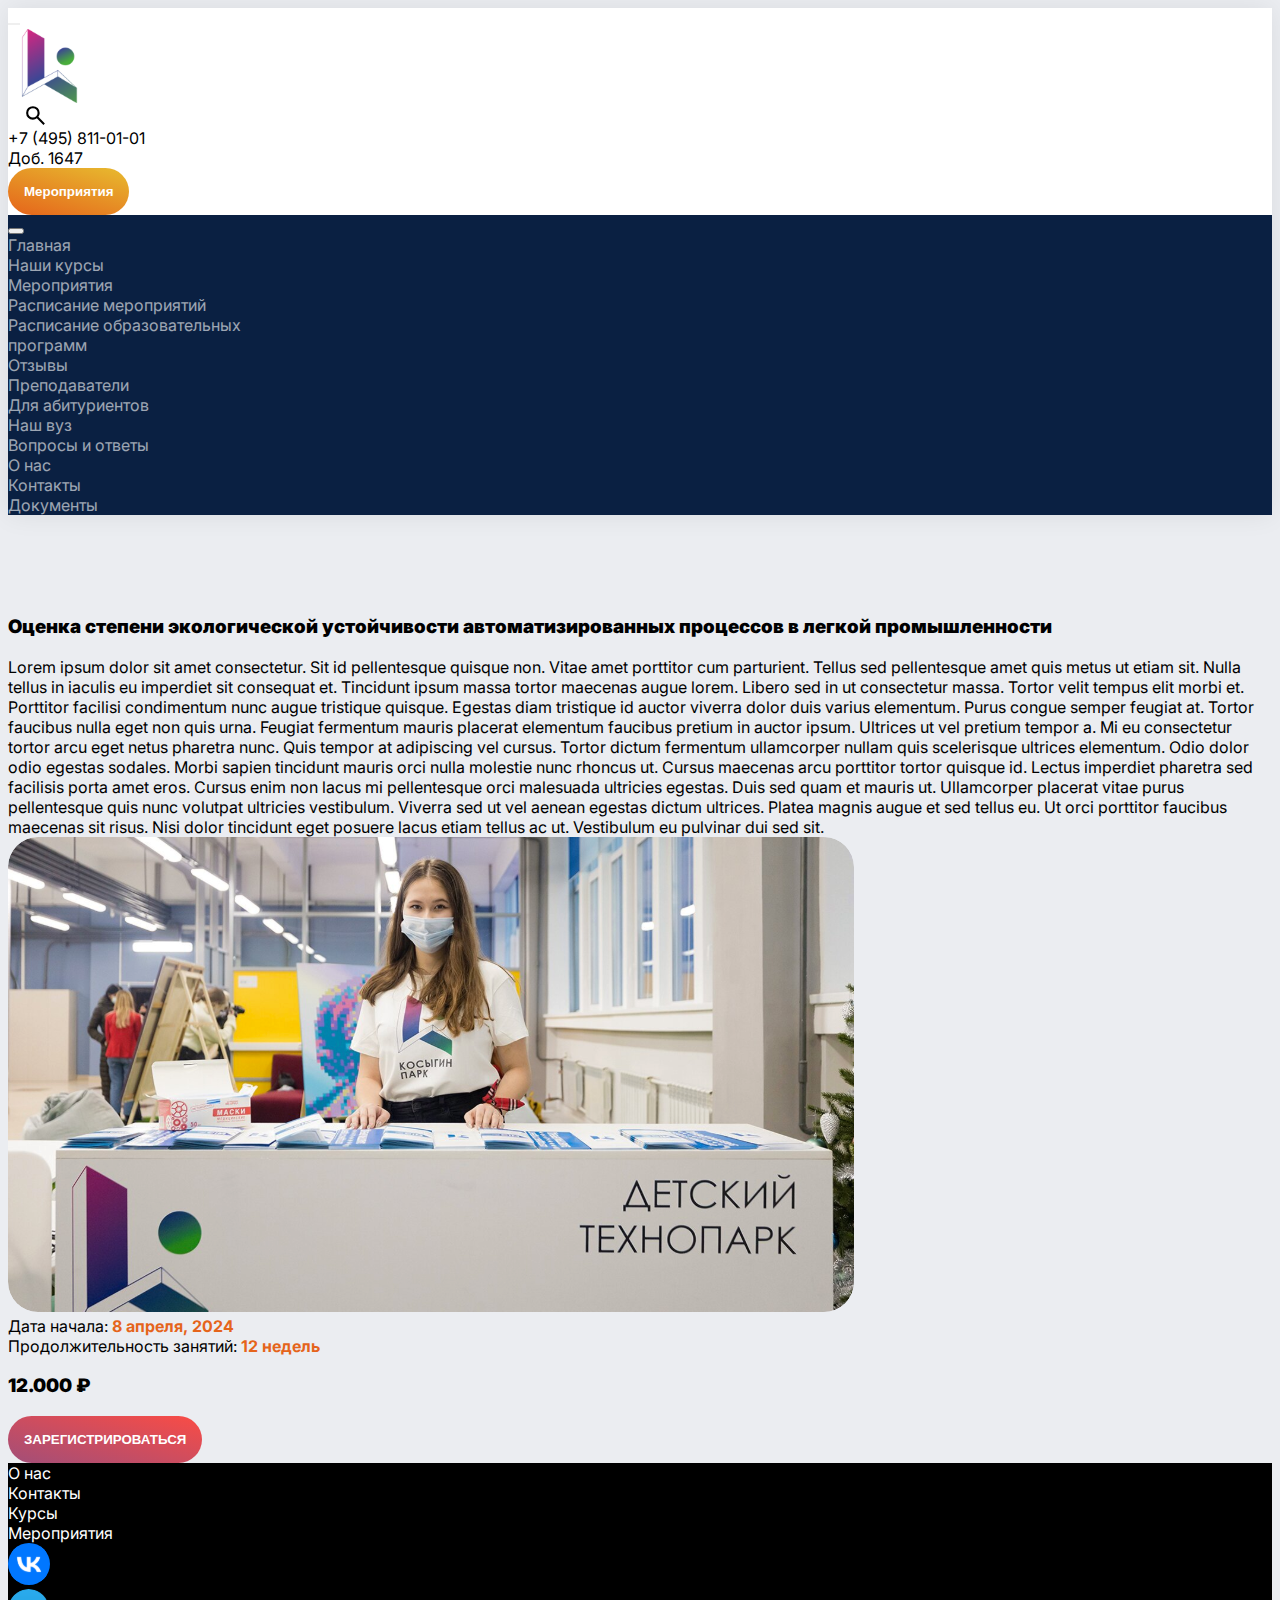
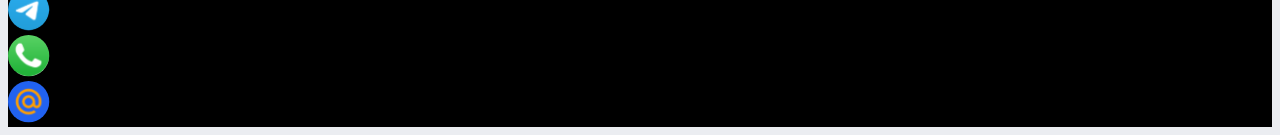
<file: course.html>
<!DOCTYPE html>
<html lang="en">
    <head>
        <meta charset="utf-8">
        <meta name="viewport" content="width=device-width, initial-scale=1">
        <title>Косыгин Парк</title>
        <link rel="preconnect" href="https://fonts.googleapis.com">
        <link rel="preconnect" href="https://fonts.gstatic.com" crossorigin>
        <link href="https://fonts.googleapis.com/css2?family=Inter:wght@100..900&family=Noto+Serif+Display:ital,wght@0,100..900;1,100..900&display=swap" rel="stylesheet">
        <link href="https://cdn.jsdelivr.net/npm/bootstrap@5.2.3/dist/css/bootstrap.min.css" rel="stylesheet" integrity="sha384-rbsA2VBKQhggwzxH7pPCaAqO46MgnOM80zW1RWuH61DGLwZJEdK2Kadq2F9CUG65" crossorigin="anonymous">
        <link rel="stylesheet" href="https://cdnjs.cloudflare.com/ajax/libs/font-awesome/6.5.1/css/all.min.css">
        <link rel="stylesheet" href="assets/css/owl.carousel.min.css">
        <link rel="stylesheet" href="assets/css/owl.theme.default.min.css">
        <link href="https://unpkg.com/aos@2.3.1/dist/aos.css" rel="stylesheet">
        <link rel="stylesheet" href="assets/css/main.css">
        <link rel="shortcut icon" href="assets/img/ico/logo-color.png" />
    </head>
<body class="e-bg">
    <header class="d-flex flex-column">
            <nav class="navbar navbar-back-white px-2 px-sm-5 py-sm-3 fixed-top a-black">
                <div class="container-fluid">
                    <button class="navbar-toggler" type="button" data-bs-toggle="offcanvas"
                        data-bs-target="#offcanvasDarkNavbar" aria-controls="offcanvasDarkNavbar">
                        <span class="navbar-toggler-icon"></span>
                    </button>
                    <a class="navbar-brand me-lg-auto mx-lg-4" href="/"><div class="navbar-logo-colorful"></div></a>
                    <div class="d-none d-lg-flex">
                        <div class="d-flex align-items-center">
                            <div class="container-search">
                                <input checked="" class="checkbox" type="checkbox">
                                <div class="mainbox">
                                    <div class="iconContainer">
                                        <div class="search-icon-dark"></div>
                                    </div>
                                    <input id="search-form" input type="text submit" class="search_input" placeholder="Поиск" onchange="location.href='../search.html'">
                                </div>
                            </div>
                            <a id="navbar-a" href="tel:+74958110101" class="px-5">+7 (495) 811-01-01</a>
                            <p class="pe-5">Доб. 1647</p>
                        </div>
                        <div><button class="btn-prop py-2 px-4" style="font-weight: 700;" onclick="location.href='../events.html'">Мероприятия</button>
                        </div>
                    </div>
        
                    <div class="offcanvas offcanvas-start text-bg-dark " tabindex="-1" id="offcanvasDarkNavbar"
                        aria-labelledby="offcanvasDarkNavbarLabel">
                        <div class="offcanvas-header pt-5" style="height: auto">
                            <button type="button" class="btn-close btn-close-white" data-bs-dismiss="offcanvas"
                                aria-label="Close"></button>
                        </div>
                        <div class="offcanvas-body">
                            <ul class="navbar-nav justify-content-end flex-grow-1 pe-3">
                                <li class="nav-item">
                                    <a class="nav-link active " aria-current="page" href="/">Главная</a>
                                </li>
                                <li class="nav-item">
                                    <a class="nav-link" href="courses.html">Наши курсы</a>
                                </li>
                                <li class="nav-item">
                                    <a class="nav-link" href="events.html">Мероприятия</a>
                                </li>
                                <li class="nav-item">
                                    <a class="nav-link" href="#">Расписание мероприятий</a>
                                </li>
                                <li class="nav-item">
                                    <a class="nav-link" href="#">Расписание образовательных<br>программ</a>
                                </li>
                                <li class="nav-item">
                                    <a class="nav-link" href="#">Отзывы</a>
                                </li>
                                <li class="nav-item">
                                    <a class="nav-link" href="#">Преподаватели</a>
                                </li>
                                <li class="nav-item">
                                    <a class="nav-link" href="#">Для абитуриентов</a>
                                </li>
                                <li class="nav-item">
                                    <a class="nav-link" href="#">Наш вуз</a>
                                </li>
                                <li class="nav-item">
                                    <a class="nav-link" href="#">Вопросы и ответы</a>
                                </li>
                                <li class="nav-item">
                                    <a class="nav-link" href="#">О нас</a>
                                </li>
                                <li class="nav-item">
                                    <a class="nav-link" href="#">Контакты</a>
                                </li>
                                <li class="nav-item">
                                    <a class="nav-link" href="#">Документы</a>
                                </li>
                            </ul>
                        </div>
                    </div>
                </div>
            </nav>
        <!--</div>-->
    </header>

    <section class="py-4 py-lg-5" style="margin-top: 100px">
        <div class="container py-4 py-lg-5">
            <div class="row g-4 g-lg-5 pt-4">
                <div class="col-lg-6 d-flex flex-column">
                    <div>
                        <h3>Оценка степени экологической устойчивости автоматизированных процессов в легкой промышленности</h3>
                        <p class="pt-3">
                            Lorem ipsum dolor sit amet consectetur. Sit id pellentesque quisque non. Vitae amet porttitor cum parturient. Tellus
                            sed pellentesque amet quis metus ut etiam sit. Nulla tellus in iaculis eu imperdiet sit consequat et. Tincidunt
                            ipsum massa tortor maecenas augue lorem. Libero sed in ut consectetur massa. Tortor velit tempus elit morbi et.
                            Porttitor facilisi condimentum nunc augue tristique quisque. Egestas diam tristique id auctor viverra dolor duis
                            varius elementum. Purus congue semper feugiat at.
                            Tortor faucibus nulla eget non quis urna. Feugiat fermentum mauris placerat elementum faucibus pretium in auctor
                            ipsum. Ultrices ut vel pretium tempor a. Mi eu consectetur tortor arcu eget netus pharetra nunc. Quis tempor at
                            adipiscing vel cursus. Tortor dictum fermentum ullamcorper nullam quis scelerisque ultrices elementum. Odio dolor
                            odio egestas sodales. Morbi sapien tincidunt mauris orci nulla molestie nunc rhoncus ut. Cursus maecenas arcu
                            porttitor tortor quisque id. Lectus imperdiet pharetra sed facilisis porta amet eros. Cursus enim non lacus mi
                            pellentesque orci malesuada ultricies egestas. Duis sed quam et mauris ut. Ullamcorper placerat vitae purus
                            pellentesque quis nunc volutpat ultricies vestibulum. Viverra sed ut vel aenean egestas dictum ultrices. Platea
                            magnis augue et sed tellus eu.
                            Ut orci porttitor faucibus maecenas sit risus. Nisi dolor tincidunt eget posuere lacus etiam tellus ac ut.
                            Vestibulum eu pulvinar dui sed sit.
                        </p>
                    </div>
                </div>
                <div class="col-lg-6">
                    <img src="assets/img/events-plug.svg" class="img-fluid img-rounded" alt="">
                    <p class="pt-4">Дата начала: <span class="course-des">8 апреля, 2024</span></p>
                    <p class="pt-2">Продолжительность занятий: <span class="course-des">12 недель</span></p>
                    <h3 class="pt-3">12.000 ₽</h3>
                    <div class="pt-3 d-flex justify-content-center justify-content-sm-start">
                        <button class="e-btn-prop btn-course py-3 px-5" onclick="location.href='../courses.html'">
                            ЗАРЕГИСТРИРОВАТЬСЯ
                        </button>
                    </div>
                </div>
            </div>
        </div>
    </section>

    <footer class="f-bg">
        <div class="container py-5 d-flex flex-wrap justify-content-center justify-content-md-between align-items-center">
            <div>
                <ul class="d-flex" style="margin: 0;">
                    <li class="pe-4 pe-md-5"><a href="">О нас</a></li>
                    <li class="pe-4 pe-md-5"><a href="">Контакты</a></li>
                    <li class="pe-4 pe-md-5"><a href="">Курсы</a></li>
                    <li><a href="">Мероприятия</a></li>
                </ul>
            </div>
            <div class="pt-4 pt-md-0">
                <ul class="d-flex align-items-center" style="margin: 0;">
                    <li class="pe-2 pe-md-3"><img src="assets/img/ico/vk.svg" alt=""></li>
                    <li class="pe-2 pe-md-3"><img src="assets/img/ico/tg.svg" alt=""></li>
                    <li class="pe-2 pe-md-3"><img src="assets/img/ico/wa.svg" alt=""></li>
                    <li><img src="assets/img/ico/mr.svg" alt=""></li>
                </ul>
            </div>
        </div>
    </footer>

    <script src="https://cdnjs.cloudflare.com/ajax/libs/jquery/3.7.1/jquery.min.js"></script>
    <script src="https://cdn.jsdelivr.net/npm/bootstrap@5.2.3/dist/js/bootstrap.bundle.min.js" integrity="sha384-kenU1KFdBIe4zVF0s0G1M5b4hcpxyD9F7jL+jjXkk+Q2h455rYXK/7HAuoJl+0I4" crossorigin="anonymous"></script>
    <script src="assets/js/owl.carousel.min.js"></script>
    <script src="https://unpkg.com/aos@2.3.1/dist/aos.js"></script>
    <script>
        AOS.init();
    </script>
    <script src="assets/js/main.js"></script>
</body>
</html>
</file>
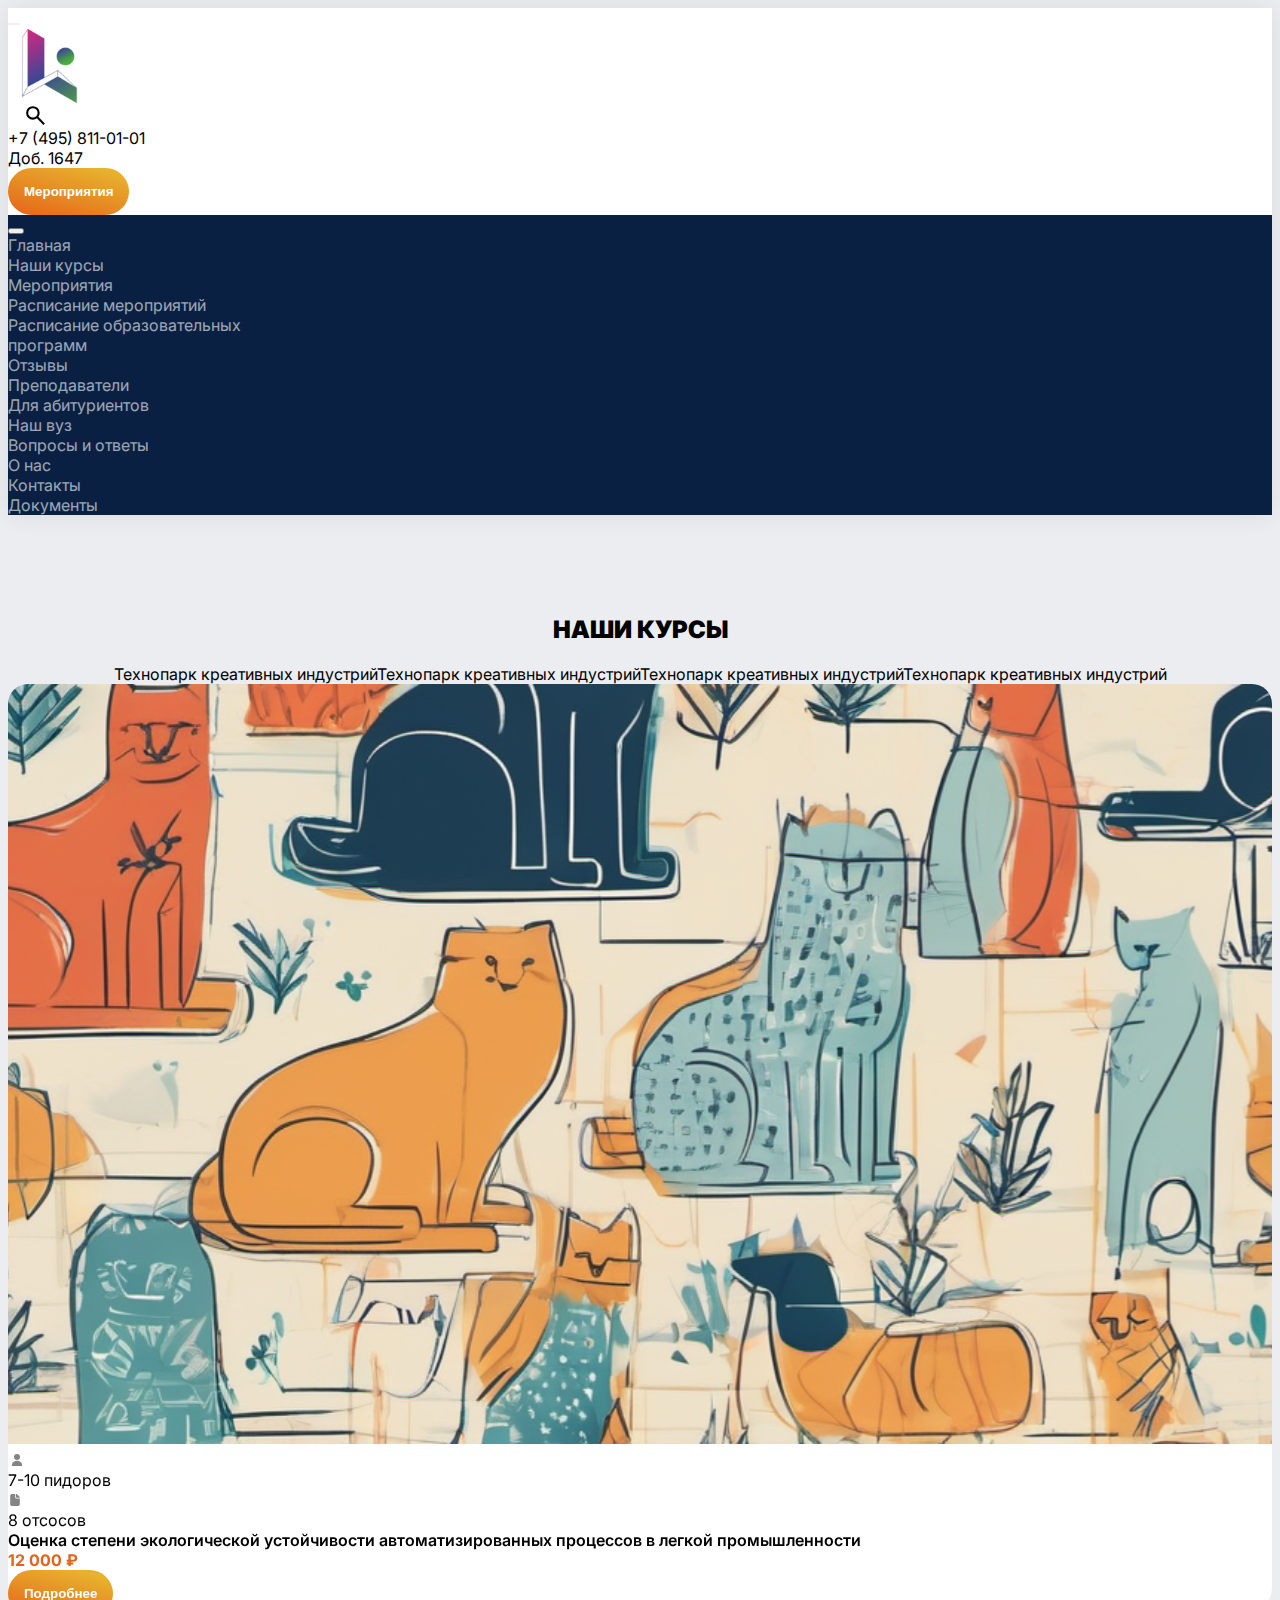
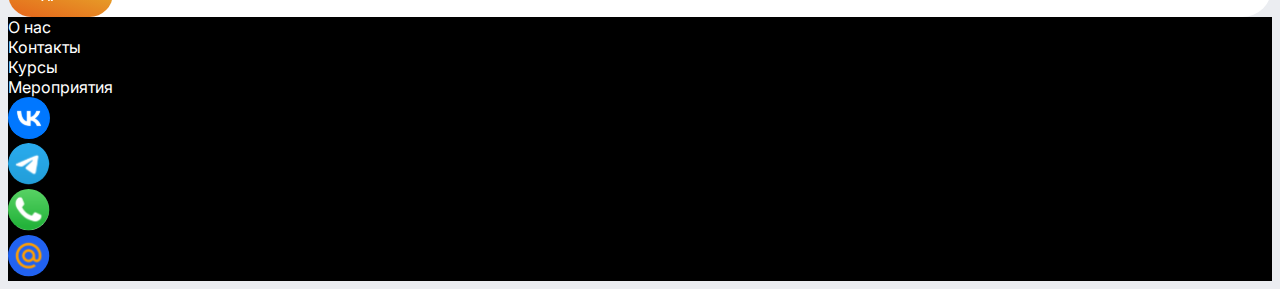
<file: courses.html>
<!DOCTYPE html>
<html lang="en">
    <head>
        <meta charset="utf-8">
        <meta name="viewport" content="width=device-width, initial-scale=1">
        <title>Косыгин Парк</title>
        <link rel="preconnect" href="https://fonts.googleapis.com">
        <link rel="preconnect" href="https://fonts.gstatic.com" crossorigin>
        <link href="https://fonts.googleapis.com/css2?family=Inter:wght@100..900&family=Noto+Serif+Display:ital,wght@0,100..900;1,100..900&display=swap" rel="stylesheet">
        <link href="https://cdn.jsdelivr.net/npm/bootstrap@5.2.3/dist/css/bootstrap.min.css" rel="stylesheet" integrity="sha384-rbsA2VBKQhggwzxH7pPCaAqO46MgnOM80zW1RWuH61DGLwZJEdK2Kadq2F9CUG65" crossorigin="anonymous">
        <link rel="stylesheet" href="https://cdnjs.cloudflare.com/ajax/libs/font-awesome/6.5.1/css/all.min.css">
        <link rel="stylesheet" href="assets/css/owl.carousel.min.css">
        <link rel="stylesheet" href="assets/css/owl.theme.default.min.css">
        <link href="https://unpkg.com/aos@2.3.1/dist/aos.css" rel="stylesheet">
        <link rel="stylesheet" href="assets/css/main.css">
        <link rel="shortcut icon" href="assets/img/ico/logo-color.png" />
    </head>
<body class="e-bg">
    <header class="d-flex flex-column">
            <nav class="navbar navbar-back-white px-2 px-sm-5 py-sm-3 fixed-top a-black">
                <div class="container-fluid">
                    <button class="navbar-toggler" type="button" data-bs-toggle="offcanvas"
                        data-bs-target="#offcanvasDarkNavbar" aria-controls="offcanvasDarkNavbar">
                        <span class="navbar-toggler-icon"></span>
                    </button>
                    <a class="navbar-brand me-lg-auto mx-lg-4" href="/"><div class="navbar-logo-colorful"></div></a>
                    <div class="d-none d-lg-flex">
                        <div class="d-flex align-items-center">
                            <div class="container-search">
                                <input checked="" class="checkbox" type="checkbox">
                                <div class="mainbox">
                                    <div class="iconContainer">
                                        <div class="search-icon-dark"></div>
                                    </div>
                                    <input id="search-form" input type="text submit" class="search_input" placeholder="Поиск" onchange="location.href='../search.html'">
                                </div>
                            </div>
                            <a id="navbar-a" href="tel:+74958110101" class="px-5">+7 (495) 811-01-01</a>
                            <p class="pe-5">Доб. 1647</p>
                        </div>
                        <div><button class="btn-prop py-2 px-4" style="font-weight: 700;" onclick="location.href='../events.html'">Мероприятия</button>
                        </div>
                    </div>
        
                    <div class="offcanvas offcanvas-start text-bg-dark " tabindex="-1" id="offcanvasDarkNavbar"
                        aria-labelledby="offcanvasDarkNavbarLabel">
                        <div class="offcanvas-header pt-5" style="height: auto">
                            <button type="button" class="btn-close btn-close-white" data-bs-dismiss="offcanvas"
                                aria-label="Close"></button>
                        </div>
                        <div class="offcanvas-body">
                            <ul class="navbar-nav justify-content-end flex-grow-1 pe-3">
                                <li class="nav-item">
                                    <a class="nav-link active " aria-current="page" href="/">Главная</a>
                                </li>
                                <li class="nav-item">
                                    <a class="nav-link" href="courses.html">Наши курсы</a>
                                </li>
                                <li class="nav-item">
                                    <a class="nav-link" href="events.html">Мероприятия</a>
                                </li>
                                <li class="nav-item">
                                    <a class="nav-link" href="#">Расписание мероприятий</a>
                                </li>
                                <li class="nav-item">
                                    <a class="nav-link" href="#">Расписание образовательных<br>программ</a>
                                </li>
                                <li class="nav-item">
                                    <a class="nav-link" href="#">Отзывы</a>
                                </li>
                                <li class="nav-item">
                                    <a class="nav-link" href="#">Преподаватели</a>
                                </li>
                                <li class="nav-item">
                                    <a class="nav-link" href="#">Для абитуриентов</a>
                                </li>
                                <li class="nav-item">
                                    <a class="nav-link" href="#">Наш вуз</a>
                                </li>
                                <li class="nav-item">
                                    <a class="nav-link" href="#">Вопросы и ответы</a>
                                </li>
                                <li class="nav-item">
                                    <a class="nav-link" href="#">О нас</a>
                                </li>
                                <li class="nav-item">
                                    <a class="nav-link" href="#">Контакты</a>
                                </li>
                                <li class="nav-item">
                                    <a class="nav-link" href="#">Документы</a>
                                </li>
                            </ul>
                        </div>
                    </div>
                </div>
            </nav>
        <!--</div>-->
    </header>

    <section class="py-4 py-lg-5" style="margin-top: 100px">
        <div class="container py-4 py-lg-5">
            <h2>наши курсы</h2>
            <p class="py-3" style="text-align: center;">Технопарк креативных индустрийТехнопарк креативных индустрийТехнопарк креативных
                индустрийТехнопарк
                креативных индустрий</p>
            <div class="row g-4 pt-4 pt-lg-5">
                <div class="col-sm-6 col-lg-4" data-aos="zoom-in">
                    <div class="card-style d-flex flex-column">
                        <img src="assets/img/c-plug.svg" style="border-radius: 20px 20px 0px 0px;" width="100%" max-height="300" alt="">
                        <div class="p-4">
                            <div class="d-flex align-items-center">
                                <div class="d-flex">
                                    <img src="assets/img/ico/user.svg" alt="" class="pe-1">
                                    <p>7-10 пидоров</p>
                                </div>
                                <div class="d-flex px-3">
                                    <img src="assets/img/ico/doc.svg" alt="" class="pe-1">
                                    <p>8 отсосов</p>
                                </div>
                            </div>
                            <p class="pt-3" style="font-weight: 600;">
                                Оценка степени экологической устойчивости автоматизированных процессов в легкой промышленности
                            </p>
                            <div class="mt-auto d-flex flex-column flex-md-row justify-content-between align-items-sm-center pt-4 pt-sm-3">
                                <div class="price">12 000 ₽</div>
                                <div class="p-2 p-md-0"></div>
                                <button class="btn-prop py-2 px-4" onclick="location.href='../course.html'">Подробнее</button>
                            </div>
                        </div>
                    </div>
                </div>
            </div>
        </div>
    </section>

    <footer class="f-bg">
        <div class="container py-5 d-flex flex-wrap justify-content-center justify-content-md-between align-items-center">
            <div>
                <ul class="d-flex" style="margin: 0;">
                    <li class="pe-4 pe-md-5"><a href="">О нас</a></li>
                    <li class="pe-4 pe-md-5"><a href="">Контакты</a></li>
                    <li class="pe-4 pe-md-5"><a href="">Курсы</a></li>
                    <li><a href="">Мероприятия</a></li>
                </ul>
            </div>
            <div class="pt-4 pt-md-0">
                <ul class="d-flex align-items-center" style="margin: 0;">
                    <li class="pe-2 pe-md-3"><img src="assets/img/ico/vk.svg" alt=""></li>
                    <li class="pe-2 pe-md-3"><img src="assets/img/ico/tg.svg" alt=""></li>
                    <li class="pe-2 pe-md-3"><img src="assets/img/ico/wa.svg" alt=""></li>
                    <li><img src="assets/img/ico/mr.svg" alt=""></li>
                </ul>
            </div>
        </div>
    </footer>

    <script src="https://cdnjs.cloudflare.com/ajax/libs/jquery/3.7.1/jquery.min.js"></script>
    <script src="https://cdn.jsdelivr.net/npm/bootstrap@5.2.3/dist/js/bootstrap.bundle.min.js" integrity="sha384-kenU1KFdBIe4zVF0s0G1M5b4hcpxyD9F7jL+jjXkk+Q2h455rYXK/7HAuoJl+0I4" crossorigin="anonymous"></script>
    <script src="assets/js/owl.carousel.min.js"></script>
    <script src="https://unpkg.com/aos@2.3.1/dist/aos.js"></script>
    <script>
        AOS.init();
    </script>
    <script src="assets/js/main.js"></script>
</body>
</html>
</file>
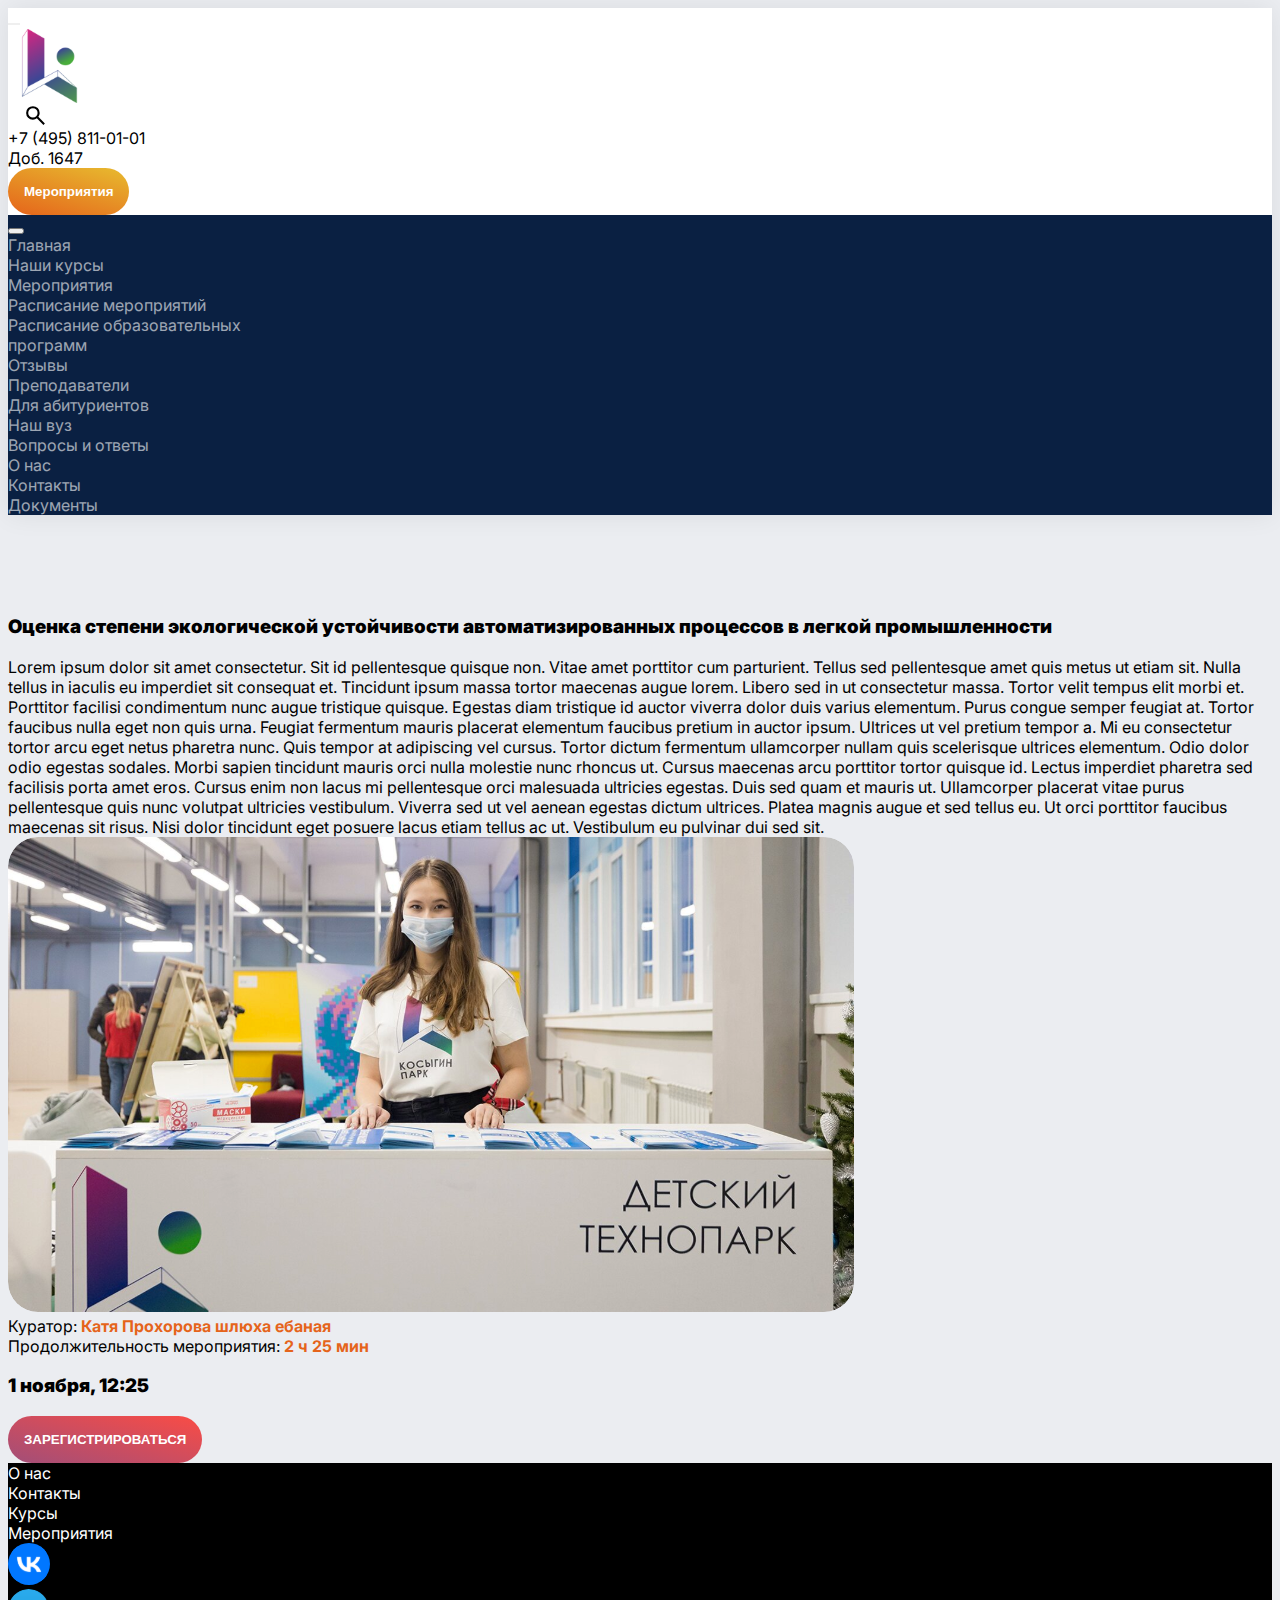
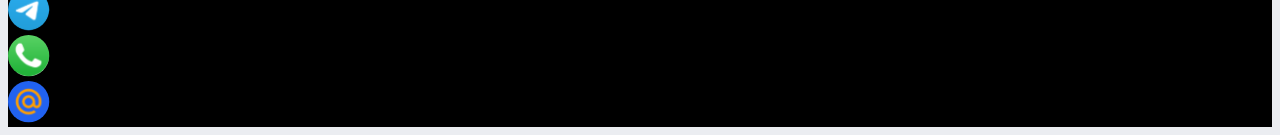
<file: event.html>
<!DOCTYPE html>
<html lang="en">
    <head>
        <meta charset="utf-8">
        <meta name="viewport" content="width=device-width, initial-scale=1">
        <title>Косыгин Парк</title>
        <link rel="preconnect" href="https://fonts.googleapis.com">
        <link rel="preconnect" href="https://fonts.gstatic.com" crossorigin>
        <link href="https://fonts.googleapis.com/css2?family=Inter:wght@100..900&family=Noto+Serif+Display:ital,wght@0,100..900;1,100..900&display=swap" rel="stylesheet">
        <link href="https://cdn.jsdelivr.net/npm/bootstrap@5.2.3/dist/css/bootstrap.min.css" rel="stylesheet" integrity="sha384-rbsA2VBKQhggwzxH7pPCaAqO46MgnOM80zW1RWuH61DGLwZJEdK2Kadq2F9CUG65" crossorigin="anonymous">
        <link rel="stylesheet" href="https://cdnjs.cloudflare.com/ajax/libs/font-awesome/6.5.1/css/all.min.css">
        <link rel="stylesheet" href="assets/css/owl.carousel.min.css">
        <link rel="stylesheet" href="assets/css/owl.theme.default.min.css">
        <link href="https://unpkg.com/aos@2.3.1/dist/aos.css" rel="stylesheet">
        <link rel="stylesheet" href="assets/css/main.css">
        <link rel="shortcut icon" href="assets/img/ico/logo-color.png" />
    </head>
<body class="e-bg">
    <header class="d-flex flex-column">
            <nav class="navbar navbar-back-white px-2 px-sm-5 py-sm-3 fixed-top a-black">
                <div class="container-fluid">
                    <button class="navbar-toggler" type="button" data-bs-toggle="offcanvas"
                        data-bs-target="#offcanvasDarkNavbar" aria-controls="offcanvasDarkNavbar">
                        <span class="navbar-toggler-icon"></span>
                    </button>
                    <a class="navbar-brand me-lg-auto mx-lg-4" href="/"><div class="navbar-logo-colorful"></div></a>
                    <div class="d-none d-lg-flex">
                        <div class="d-flex align-items-center">
                            <div class="container-search">
                                <input checked="" class="checkbox" type="checkbox">
                                <div class="mainbox">
                                    <div class="iconContainer">
                                        <div class="search-icon-dark"></div>
                                    </div>
                                    <input id="search-form" input type="text submit" class="search_input" placeholder="Поиск" onchange="location.href='../search.html'">
                                </div>
                            </div>
                            <a id="navbar-a" href="tel:+74958110101" class="px-5">+7 (495) 811-01-01</a>
                            <p class="pe-5">Доб. 1647</p>
                        </div>
                        <div><button class="btn-prop py-2 px-4" style="font-weight: 700;" onclick="location.href='../events.html'">Мероприятия</button>
                        </div>
                    </div>
        
                    <div class="offcanvas offcanvas-start text-bg-dark " tabindex="-1" id="offcanvasDarkNavbar"
                        aria-labelledby="offcanvasDarkNavbarLabel">
                        <div class="offcanvas-header pt-5" style="height: auto">
                            <button type="button" class="btn-close btn-close-white" data-bs-dismiss="offcanvas"
                                aria-label="Close"></button>
                        </div>
                        <div class="offcanvas-body">
                            <ul class="navbar-nav justify-content-end flex-grow-1 pe-3">
                                <li class="nav-item">
                                    <a class="nav-link active " aria-current="page" href="/">Главная</a>
                                </li>
                                <li class="nav-item">
                                    <a class="nav-link" href="courses.html">Наши курсы</a>
                                </li>
                                <li class="nav-item">
                                    <a class="nav-link" href="events.html">Мероприятия</a>
                                </li>
                                <li class="nav-item">
                                    <a class="nav-link" href="#">Расписание мероприятий</a>
                                </li>
                                <li class="nav-item">
                                    <a class="nav-link" href="#">Расписание образовательных<br>программ</a>
                                </li>
                                <li class="nav-item">
                                    <a class="nav-link" href="#">Отзывы</a>
                                </li>
                                <li class="nav-item">
                                    <a class="nav-link" href="#">Преподаватели</a>
                                </li>
                                <li class="nav-item">
                                    <a class="nav-link" href="#">Для абитуриентов</a>
                                </li>
                                <li class="nav-item">
                                    <a class="nav-link" href="#">Наш вуз</a>
                                </li>
                                <li class="nav-item">
                                    <a class="nav-link" href="#">Вопросы и ответы</a>
                                </li>
                                <li class="nav-item">
                                    <a class="nav-link" href="#">О нас</a>
                                </li>
                                <li class="nav-item">
                                    <a class="nav-link" href="#">Контакты</a>
                                </li>
                                <li class="nav-item">
                                    <a class="nav-link" href="#">Документы</a>
                                </li>
                            </ul>
                        </div>
                    </div>
                </div>
            </nav>
        <!--</div>-->
    </header>

    <section class="py-4 py-lg-5" style="margin-top: 100px">
        <div class="container py-4 py-lg-5">
            <div class="row g-4 g-lg-5 pt-4">
                <div class="col-lg-6 d-flex flex-column">
                    <div>
                        <h3>Оценка степени экологической устойчивости автоматизированных процессов в легкой промышленности</h3>
                        <p class="pt-3">
                            Lorem ipsum dolor sit amet consectetur. Sit id pellentesque quisque non. Vitae amet porttitor cum parturient. Tellus
                            sed pellentesque amet quis metus ut etiam sit. Nulla tellus in iaculis eu imperdiet sit consequat et. Tincidunt
                            ipsum massa tortor maecenas augue lorem. Libero sed in ut consectetur massa. Tortor velit tempus elit morbi et.
                            Porttitor facilisi condimentum nunc augue tristique quisque. Egestas diam tristique id auctor viverra dolor duis
                            varius elementum. Purus congue semper feugiat at.
                            Tortor faucibus nulla eget non quis urna. Feugiat fermentum mauris placerat elementum faucibus pretium in auctor
                            ipsum. Ultrices ut vel pretium tempor a. Mi eu consectetur tortor arcu eget netus pharetra nunc. Quis tempor at
                            adipiscing vel cursus. Tortor dictum fermentum ullamcorper nullam quis scelerisque ultrices elementum. Odio dolor
                            odio egestas sodales. Morbi sapien tincidunt mauris orci nulla molestie nunc rhoncus ut. Cursus maecenas arcu
                            porttitor tortor quisque id. Lectus imperdiet pharetra sed facilisis porta amet eros. Cursus enim non lacus mi
                            pellentesque orci malesuada ultricies egestas. Duis sed quam et mauris ut. Ullamcorper placerat vitae purus
                            pellentesque quis nunc volutpat ultricies vestibulum. Viverra sed ut vel aenean egestas dictum ultrices. Platea
                            magnis augue et sed tellus eu.
                            Ut orci porttitor faucibus maecenas sit risus. Nisi dolor tincidunt eget posuere lacus etiam tellus ac ut.
                            Vestibulum eu pulvinar dui sed sit.
                        </p>
                    </div>
                </div>
                <div class="col-lg-6">
                    <img src="assets/img/events-plug.svg" class="img-fluid img-rounded" alt="">
                    <p class="pt-4">Куратор: <span class="course-des">Катя Прохорова шлюха ебаная</span></p>
                    <p class="pt-2">Продолжительность мероприятия: <span class="course-des">2 ч 25 мин</span></p>
                    <h3 class="pt-3">1 ноября, 12:25</h3>
                    <div class="pt-3 d-flex justify-content-center justify-content-sm-start">
                        <button class="e-btn-prop btn-course py-3 px-5" onclick="location.href='../courses.html'">
                            ЗАРЕГИСТРИРОВАТЬСЯ
                        </button>
                    </div>
                </div>
            </div>
        </div>
    </section>

    <footer class="f-bg">
        <div class="container py-5 d-flex flex-wrap justify-content-center justify-content-md-between align-items-center">
            <div>
                <ul class="d-flex" style="margin: 0;">
                    <li class="pe-4 pe-md-5"><a href="">О нас</a></li>
                    <li class="pe-4 pe-md-5"><a href="">Контакты</a></li>
                    <li class="pe-4 pe-md-5"><a href="">Курсы</a></li>
                    <li><a href="">Мероприятия</a></li>
                </ul>
            </div>
            <div class="pt-4 pt-md-0">
                <ul class="d-flex align-items-center" style="margin: 0;">
                    <li class="pe-2 pe-md-3"><img src="assets/img/ico/vk.svg" alt=""></li>
                    <li class="pe-2 pe-md-3"><img src="assets/img/ico/tg.svg" alt=""></li>
                    <li class="pe-2 pe-md-3"><img src="assets/img/ico/wa.svg" alt=""></li>
                    <li><img src="assets/img/ico/mr.svg" alt=""></li>
                </ul>
            </div>
        </div>
    </footer>

    <script src="https://cdnjs.cloudflare.com/ajax/libs/jquery/3.7.1/jquery.min.js"></script>
    <script src="https://cdn.jsdelivr.net/npm/bootstrap@5.2.3/dist/js/bootstrap.bundle.min.js" integrity="sha384-kenU1KFdBIe4zVF0s0G1M5b4hcpxyD9F7jL+jjXkk+Q2h455rYXK/7HAuoJl+0I4" crossorigin="anonymous"></script>
    <script src="assets/js/owl.carousel.min.js"></script>
    <script src="https://unpkg.com/aos@2.3.1/dist/aos.js"></script>
    <script>
        AOS.init();
    </script>
    <script src="assets/js/main.js"></script>
</body>
</html>
</file>
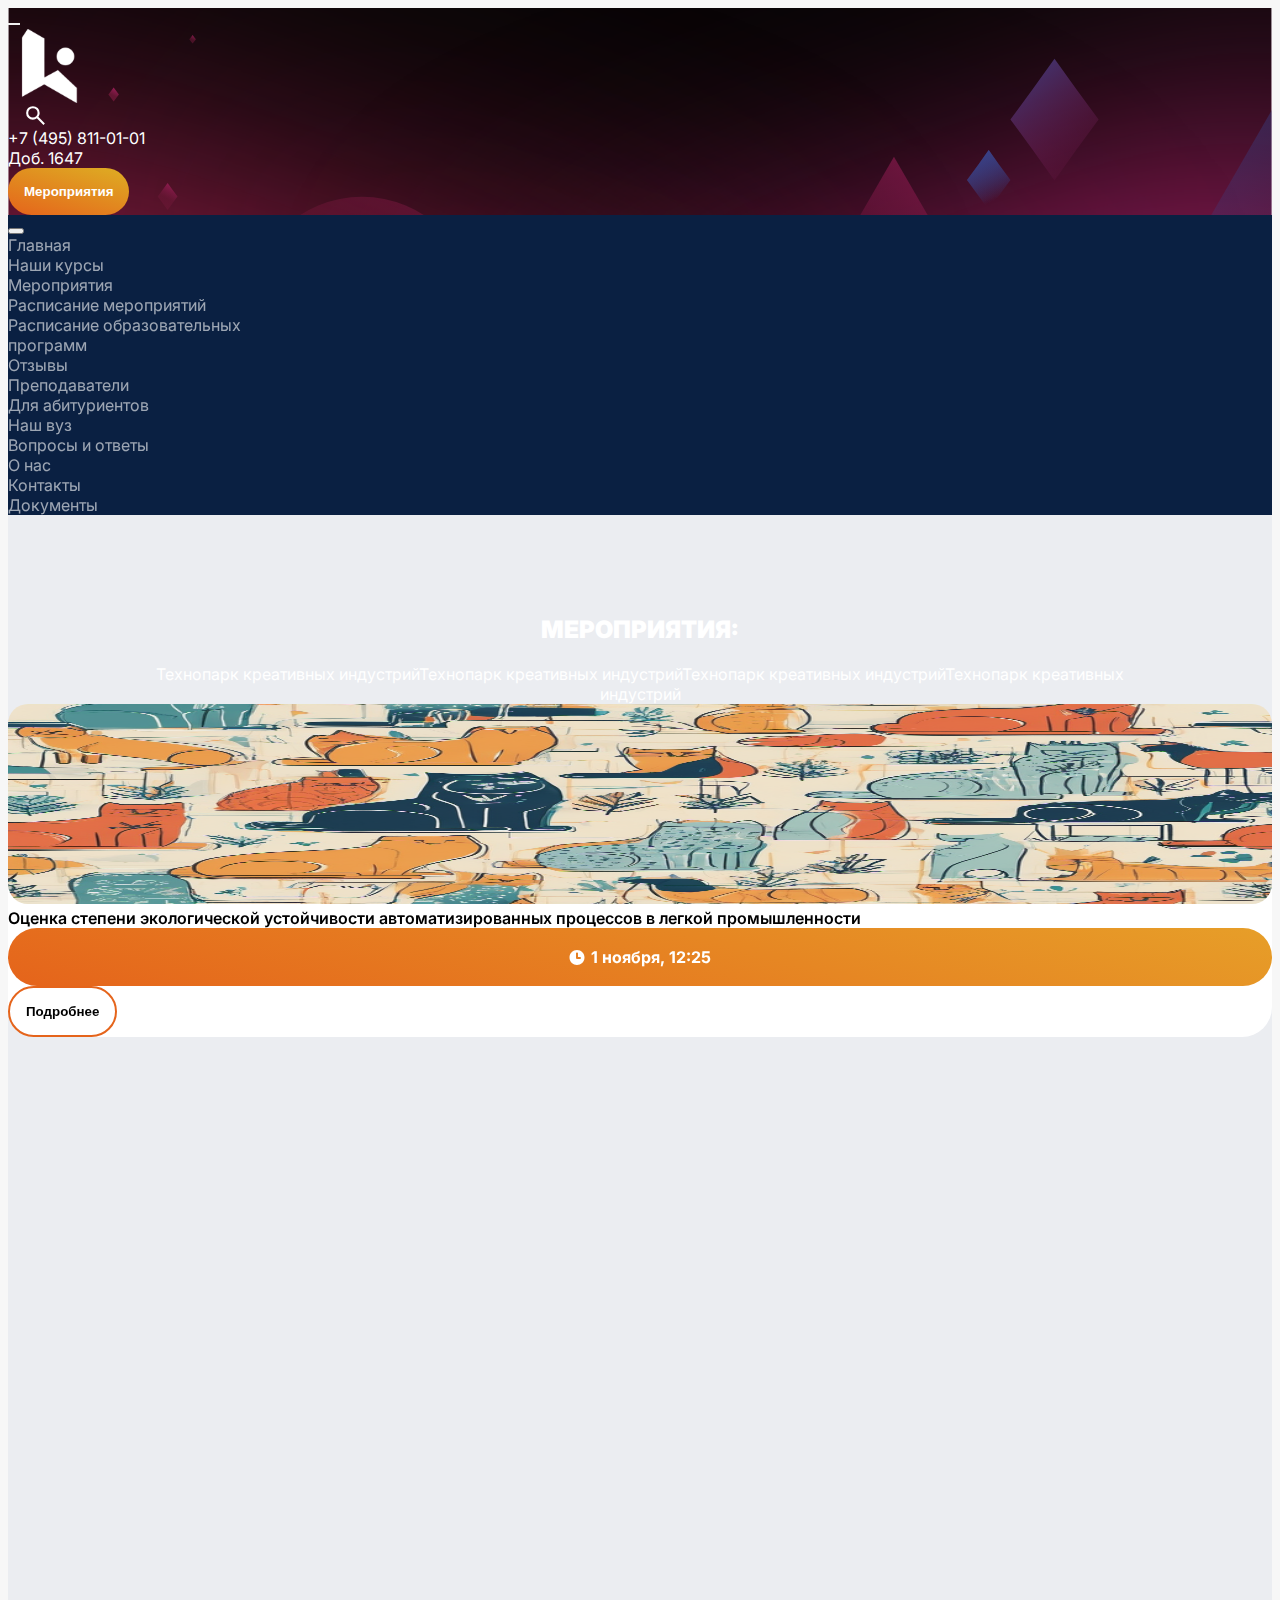
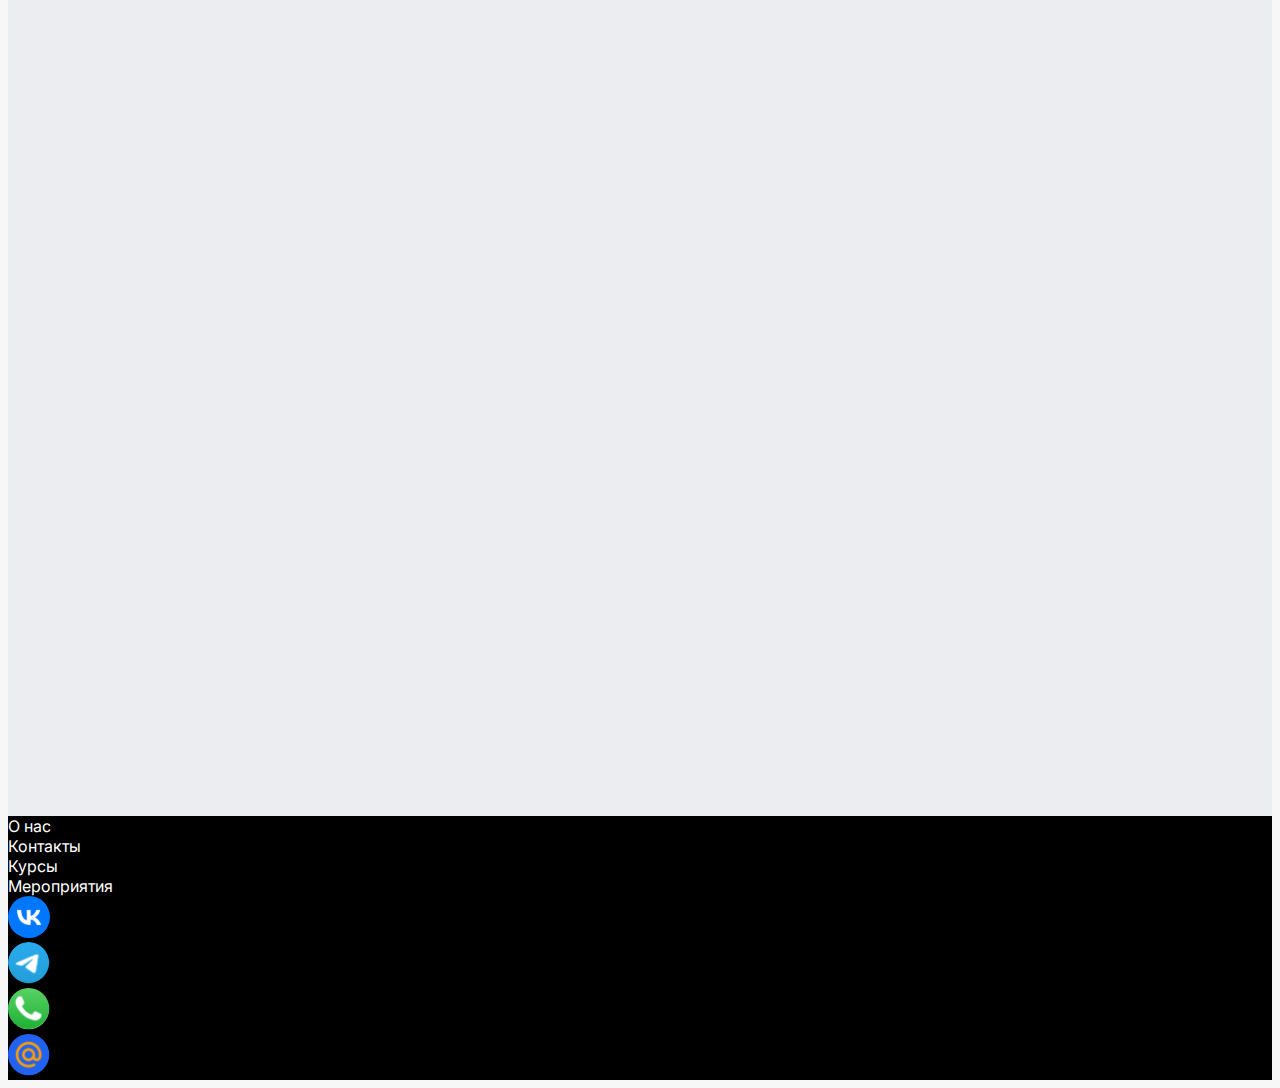
<file: events.html>
<!doctype html>
<html lang="ru">

<head>
    <meta charset="utf-8">
    <meta name="viewport" content="width=device-width, initial-scale=1">
    <title>Bootstrap demo</title>
    <link rel="preconnect" href="https://fonts.googleapis.com">
    <link rel="preconnect" href="https://fonts.gstatic.com" crossorigin>
    <link href="https://fonts.googleapis.com/css2?family=Inter:wght@100..900&family=Noto+Serif+Display:ital,wght@0,100..900;1,100..900&display=swap" rel="stylesheet">
    <link href="https://cdn.jsdelivr.net/npm/bootstrap@5.2.3/dist/css/bootstrap.min.css" rel="stylesheet" integrity="sha384-rbsA2VBKQhggwzxH7pPCaAqO46MgnOM80zW1RWuH61DGLwZJEdK2Kadq2F9CUG65" crossorigin="anonymous">
    <link rel="stylesheet" href="https://cdnjs.cloudflare.com/ajax/libs/font-awesome/6.5.1/css/all.min.css">
    <link rel="stylesheet" href="assets/css/owl.carousel.min.css">
    <link rel="stylesheet" href="assets/css/owl.theme.default.min.css">
    <link href="https://unpkg.com/aos@2.3.1/dist/aos.css" rel="stylesheet">
    <link rel="stylesheet" href="assets/css/main.css">
</head>

<body>
    <section class="intro-events d-flex flex-column">
        <nav id="main-navbar" class="navbar navbar-dark px-2 px-sm-5 py-sm-3 fixed-top">
            <div class="container-fluid">
                <button class="navbar-toggler" type="button" data-bs-toggle="offcanvas"
                    data-bs-target="#offcanvasDarkNavbar" aria-controls="offcanvasDarkNavbar">
                    <span class="navbar-toggler-icon"></span>
                </button>
                <a class="navbar-brand me-lg-auto mx-lg-4" href="/"><div id="navbar-logo" class="navbar-logo"></div></a>
                <div class="d-none d-lg-flex">
                    <div class="d-flex align-items-center">
                        <!--<div class="pe-5"><a href=""><img src="assets/img/ico/search.svg" alt=""></a></div>-->
                        <div class="container-search">
                            <input checked="" class="checkbox" type="checkbox">
                            <div class="mainbox">
                                <div class="iconContainer">
                                    <!--<svg viewBox="0 0 512 512" height="1em" xmlns="http://www.w3.org/2000/svg"
                                        class="search_icon">
                                        <path
                                            d="M416 208c0 45.9-14.9 88.3-40 122.7L502.6 457.4c12.5 12.5 12.5 32.8 0 45.3s-32.8 12.5-45.3 0L330.7 376c-34.4 25.2-76.8 40-122.7 40C93.1 416 0 322.9 0 208S93.1 0 208 0S416 93.1 416 208zM208 352a144 144 0 1 0 0-288 144 144 0 1 0 0 288z">
                                        </path>
                                    </svg>-->
                                    <!--<img src="assets/img/ico/search-icon-white.svg" alt="">-->
                                    <div id="search-icon" class="search-icon"></div>
                                </div>
                                <input id="search-form" input type="text submit" class="search_input" placeholder="Поиск" onchange="location.href='../search.html'">
                            </div>
                        </div>
                        <a href="tel:+74958110101" class="px-5">+7 (495) 811-01-01</a>
                        <p class="pe-5">Доб. 1647</p>
                    </div>
                    <div><button class="btn-prop py-2 px-4" style="font-weight: 700;" onclick="location.href='../events.html'">Мероприятия</button>
                    </div>
                </div>
    
                <div class="offcanvas offcanvas-start text-bg-dark px-md-4 px-3" tabindex="-1" id="offcanvasDarkNavbar"
                    aria-labelledby="offcanvasDarkNavbarLabel">
                    <div class="offcanvas-header pt-5" style="height: auto">
                        <button type="button" class="btn-close btn-close-white" data-bs-dismiss="offcanvas"
                            aria-label="Close"></button>
                    </div>
                    <div class="offcanvas-body">
                        <ul class="navbar-nav justify-content-end flex-grow-1 pe-3">
                            <li class="nav-item">
                                <a class="nav-link active " aria-current="page" href="/">Главная</a>
                            </li>
                            <li class="nav-item">
                                <a class="nav-link" href="courses.html">Наши курсы</a>
                            </li>
                            <li class="nav-item">
                                <a class="nav-link" href="events.html">Мероприятия</a>
                            </li>
                            <li class="nav-item">
                                <a class="nav-link" href="#">Расписание мероприятий</a>
                            </li>
                            <li class="nav-item">
                                <a class="nav-link" href="#">Расписание образовательных<br>программ</a>
                            </li>
                            <li class="nav-item">
                                <a class="nav-link" href="#">Отзывы</a>
                            </li>
                            <li class="nav-item">
                                <a class="nav-link" href="#">Преподаватели</a>
                            </li>
                            <li class="nav-item">
                                <a class="nav-link" href="#">Для абитуриентов</a>
                            </li>
                            <li class="nav-item">
                                <a class="nav-link" href="#">Наш вуз</a>
                            </li>
                            <li class="nav-item">
                                <a class="nav-link" href="#">Вопросы и ответы</a>
                            </li>
                            <li class="nav-item">
                                <a class="nav-link" href="#">О нас</a>
                            </li>
                            <li class="nav-item">
                                <a class="nav-link" href="#">Контакты</a>
                            </li>
                            <li class="nav-item">
                                <a class="nav-link" href="#">Документы</a>
                            </li>
                        </ul>
                    </div>
                </div>
            </div>
        </nav>

        <div class="py-5" style="margin-top: 100px; color: #000000;">
            <div class="container py-5">
                <div style="color: var(--e-text-color);">
                    <h2>мероприятия:</h2>
                    <p class="py-3" style="max-width: 80%; text-align: center; margin: 0 auto;">Технопарк креативных индустрийТехнопарк креативных индустрийТехнопарк креативных
                        индустрийТехнопарк
                        креативных индустрий</p>
                </div>
            
                <div class="row g-4 pt-4 pt-lg-5">
                    <div class="col-sm-6 col-lg-4" data-aos="zoom-in">
                        <div class="card-style p-4 d-flex flex-column">
                            <img src="assets/img/plug.png" style="border-radius: 20px;" width="100%" height="200" alt="">
                            <p class="pt-3" style="font-weight: 600;">
                                Оценка степени экологической устойчивости автоматизированных процессов в легкой промышленности
                            </p>
                            <div class="mt-auto d-flex flex-column flex-md-row justify-content-between pt-4 pt-sm-3">
                                <p class="btn-prop py-2 px-3"><img src="assets/img/ico/timer.svg" class="pe-2" alt="">1 ноября, 12:25</p>
                                <div class="p-2 p-md-0"></div>
                                <button class="btn-prop-outline py-2 px-3" onclick="location.href='../event.html'">Подробнее</button>
                            </div>
                        </div>
                    </div>
                    <div class="col-sm-6 col-lg-4" data-aos="zoom-in">
                        <div class="card-style p-4 d-flex flex-column">
                            <img src="assets/img/plug.png" style="border-radius: 20px;" width="100%" height="200" alt="">
                            <p class="pt-3" style="font-weight: 600;">
                                Оценка степени экологической устойчивости автоматизированных процессов в легкой промышленности
                            </p>
                            <div class="mt-auto d-flex flex-column flex-md-row justify-content-between pt-4 pt-sm-3">
                                <p class="btn-prop py-2 px-3"><img src="assets/img/ico/timer.svg" class="pe-2" alt="">1 ноября, 12:25</p>
                                <div class="p-2 p-md-0"></div>
                                <p class="btn-prop-outline py-2 px-3">Подробнее</p>
                            </div>
                        </div>
                    </div>
                    <div class="col-sm-6 col-lg-4" data-aos="zoom-in">
                        <div class="card-style p-4 d-flex flex-column">
                            <img src="assets/img/plug.png" style="border-radius: 20px;" width="100%" height="200" alt="">
                            <p class="pt-3" style="font-weight: 600;">
                                Оценка степени экологической устойчивости автоматизированных процессов в легкой промышленности
                            </p>
                            <div class="mt-auto d-flex flex-column flex-md-row justify-content-between pt-4 pt-sm-3">
                                <p class="btn-prop py-2 px-3"><img src="assets/img/ico/timer.svg" class="pe-2" alt="">1 ноября, 12:25</p>
                                <div class="p-2 p-md-0"></div>
                                <p class="btn-prop-outline py-2 px-3">Подробнее</p>
                            </div>
                        </div>
                    </div>
                    <div class="col-sm-6 col-lg-4" data-aos="zoom-in">
                        <div class="card-style p-4 d-flex flex-column">
                            <img src="assets/img/plug.png" style="border-radius: 20px;" width="100%" height="200" alt="">
                            <p class="pt-3" style="font-weight: 600;">
                                Оценка степени экологической устойчивости автоматизированных процессов в легкой промышленности
                            </p>
                            <div class="mt-auto d-flex flex-column flex-md-row justify-content-between pt-4 pt-sm-3">
                                <p class="btn-prop py-2 px-3"><img src="assets/img/ico/timer.svg" class="pe-2" alt="">1 ноября, 12:25</p>
                                <div class="p-2 p-md-0"></div>
                                <p class="btn-prop-outline py-2 px-3">Подробнее</p>
                            </div>
                        </div>
                    </div>
                    <div class="col-sm-6 col-lg-4" data-aos="zoom-in">
                        <div class="card-style p-4 d-flex flex-column">
                            <img src="assets/img/plug.png" style="border-radius: 20px;" width="100%" height="200" alt="">
                            <p class="pt-3" style="font-weight: 600;">
                                Оценка степени экологической устойчивости автоматизированных процессов в легкой промышленности
                            </p>
                            <div class="mt-auto d-flex flex-column flex-md-row justify-content-between pt-4 pt-sm-3">
                                <p class="btn-prop py-2 px-3"><img src="assets/img/ico/timer.svg" class="pe-2" alt="">1 ноября, 12:25</p>
                                <div class="p-2 p-md-0"></div>
                                <p class="btn-prop-outline py-2 px-3">Подробнее</p>
                            </div>
                        </div>
                    </div>
                </div>
            </div>
        </div>
        
    </section>

    <footer class="f-bg">
        <div class="container py-5 d-flex flex-wrap justify-content-center justify-content-md-between align-items-center">
            <div>
                <ul class="d-flex" style="margin: 0;">
                    <li class="pe-4 pe-md-5"><a href="">О нас</a></li>
                    <li class="pe-4 pe-md-5"><a href="">Контакты</a></li>
                    <li class="pe-4 pe-md-5"><a href="">Курсы</a></li>
                    <li><a href="">Мероприятия</a></li>
                </ul>
            </div>
            <div class="pt-4 pt-md-0">
                <ul class="d-flex align-items-center" style="margin: 0;">
                    <li class="pe-2 pe-md-3"><img src="assets/img/ico/vk.svg" alt=""></li>
                    <li class="pe-2 pe-md-3"><img src="assets/img/ico/tg.svg" alt=""></li>
                    <li class="pe-2 pe-md-3"><img src="assets/img/ico/wa.svg" alt=""></li>
                    <li><img src="assets/img/ico/mr.svg" alt=""></li>
                </ul>
            </div>
        </div>
    </footer>
    

    <script src="https://cdnjs.cloudflare.com/ajax/libs/jquery/3.7.1/jquery.min.js"></script>
    <script src="https://cdn.jsdelivr.net/npm/bootstrap@5.2.3/dist/js/bootstrap.bundle.min.js" integrity="sha384-kenU1KFdBIe4zVF0s0G1M5b4hcpxyD9F7jL+jjXkk+Q2h455rYXK/7HAuoJl+0I4" crossorigin="anonymous"></script>
    <script src="assets/js/owl.carousel.min.js"></script>
    <script src="https://unpkg.com/aos@2.3.1/dist/aos.js"></script>
    <script>
        AOS.init();
    </script>
    <script src="assets/js/main.js"></script>
</body>

</html>
</file>
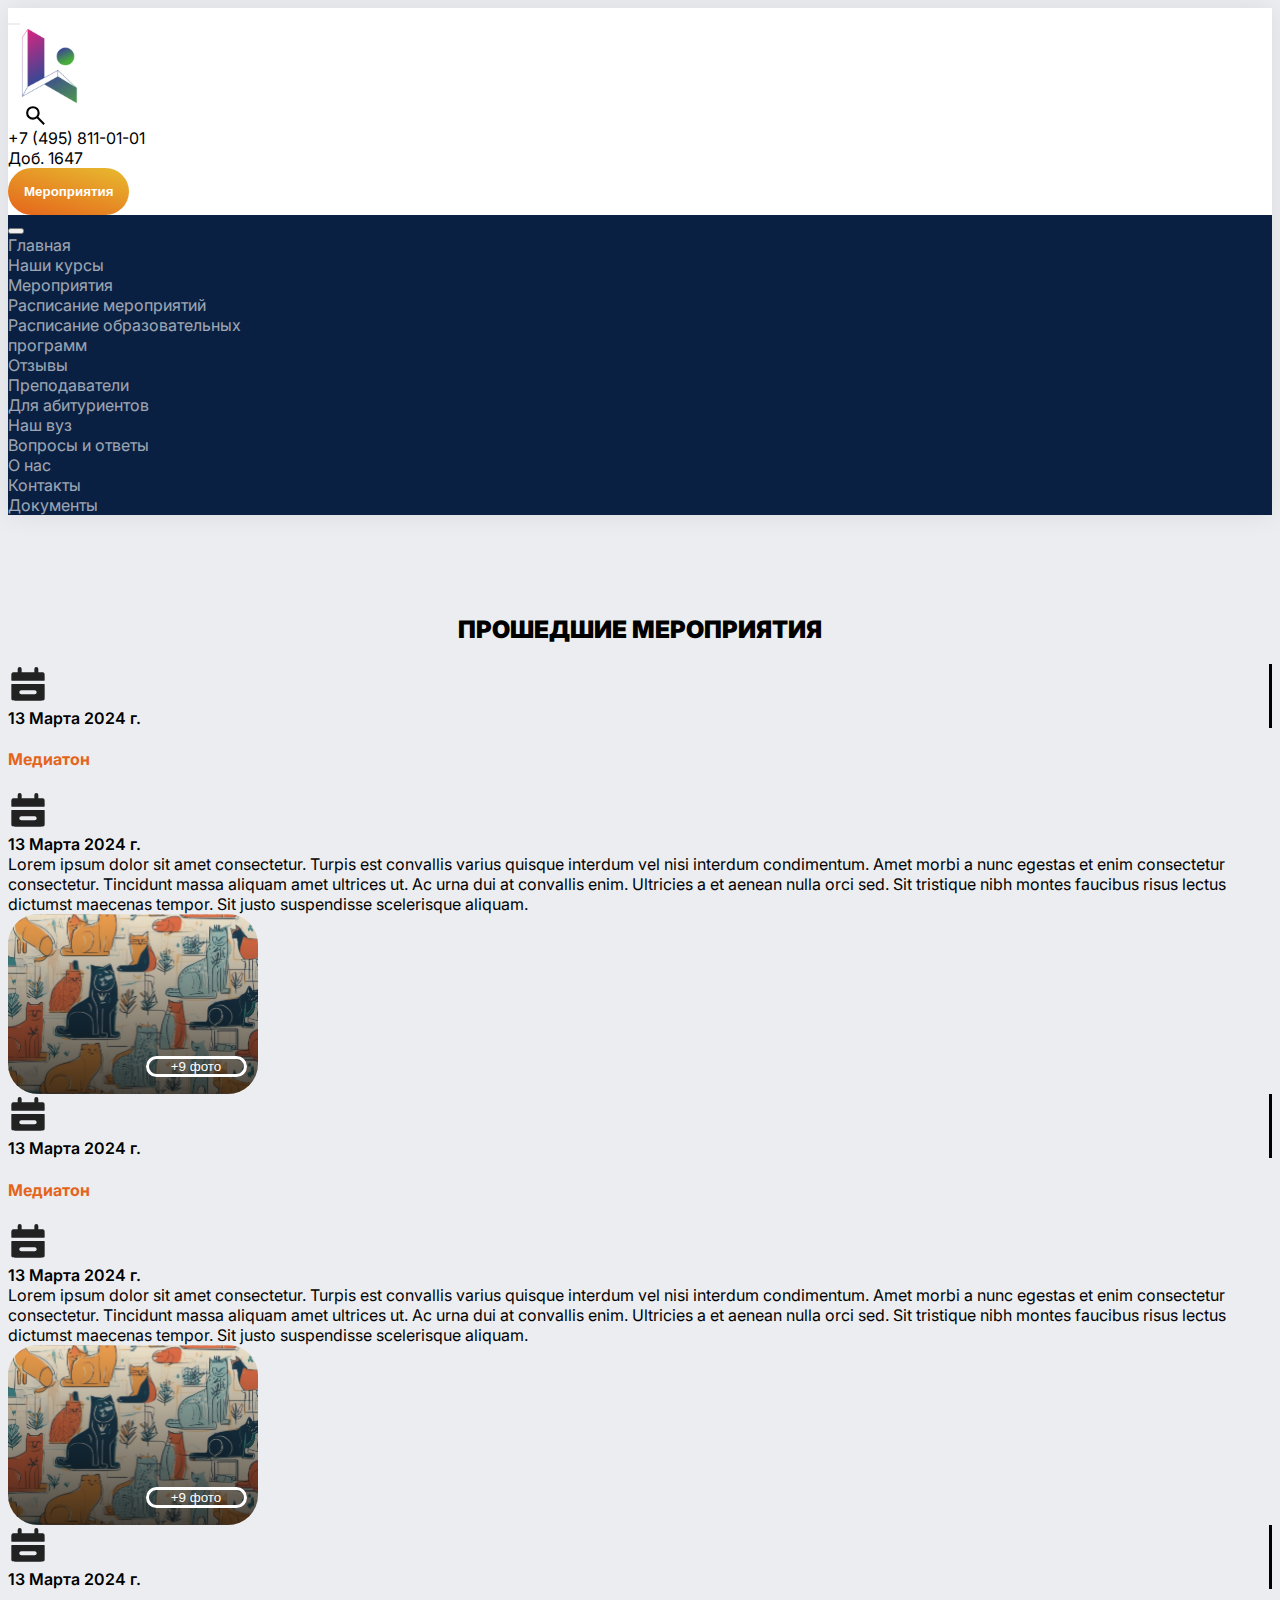
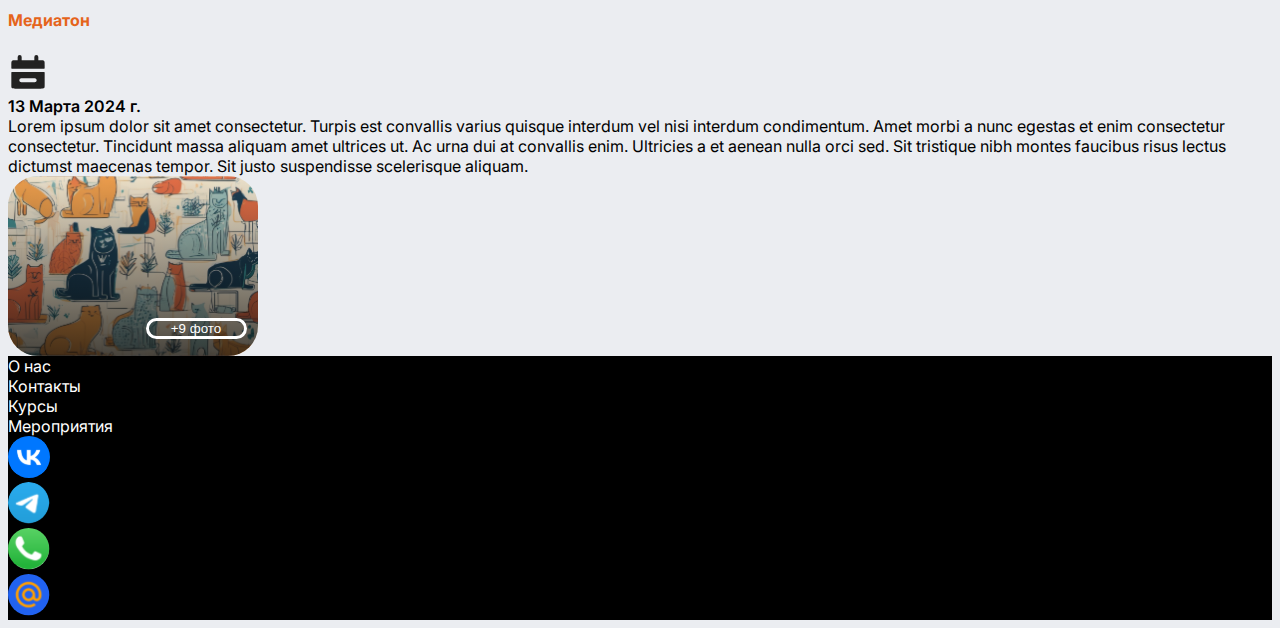
<file: last-events.html>
<!DOCTYPE html>
<html lang="en">
    <head>
        <meta charset="utf-8">
        <meta name="viewport" content="width=device-width, initial-scale=1">
        <title>Косыгин Парк</title>
        <link rel="preconnect" href="https://fonts.googleapis.com">
        <link rel="preconnect" href="https://fonts.gstatic.com" crossorigin>
        <link href="https://fonts.googleapis.com/css2?family=Inter:wght@100..900&family=Noto+Serif+Display:ital,wght@0,100..900;1,100..900&display=swap" rel="stylesheet">
        <link href="https://cdn.jsdelivr.net/npm/bootstrap@5.2.3/dist/css/bootstrap.min.css" rel="stylesheet" integrity="sha384-rbsA2VBKQhggwzxH7pPCaAqO46MgnOM80zW1RWuH61DGLwZJEdK2Kadq2F9CUG65" crossorigin="anonymous">
        <link rel="stylesheet" href="https://cdnjs.cloudflare.com/ajax/libs/font-awesome/6.5.1/css/all.min.css">
        <link rel="stylesheet" href="assets/css/owl.carousel.min.css">
        <link rel="stylesheet" href="assets/css/owl.theme.default.min.css">
        <link href="https://unpkg.com/aos@2.3.1/dist/aos.css" rel="stylesheet">
        <link rel="stylesheet" href="assets/css/main.css">
        <link rel="shortcut icon" href="assets/img/ico/logo-color.png" />
    </head>
<body class="e-bg">
    <header class="d-flex flex-column">
            <nav class="navbar navbar-back-white px-2 px-sm-5 py-sm-3 fixed-top a-black">
                <div class="container-fluid">
                    <button class="navbar-toggler" type="button" data-bs-toggle="offcanvas"
                        data-bs-target="#offcanvasDarkNavbar" aria-controls="offcanvasDarkNavbar">
                        <span class="navbar-toggler-icon"></span>
                    </button>
                    <a class="navbar-brand me-lg-auto mx-lg-4" href="/"><div class="navbar-logo-colorful"></div></a>
                    <div class="d-none d-lg-flex">
                        <div class="d-flex align-items-center">
                            <div class="container-search">
                                <input checked="" class="checkbox" type="checkbox">
                                <div class="mainbox">
                                    <div class="iconContainer">
                                        <div class="search-icon-dark"></div>
                                    </div>
                                    <input id="search-form" input type="text submit" class="search_input" placeholder="Поиск" onchange="location.href='../search.html'">
                                </div>
                            </div>
                            <a id="navbar-a" href="tel:+74958110101" class="px-5">+7 (495) 811-01-01</a>
                            <p class="pe-5">Доб. 1647</p>
                        </div>
                        <div><button class="btn-prop py-2 px-4" style="font-weight: 700;" onclick="location.href='../events.html'">Мероприятия</button>
                        </div>
                    </div>
        
                    <div class="offcanvas offcanvas-start text-bg-dark " tabindex="-1" id="offcanvasDarkNavbar"
                        aria-labelledby="offcanvasDarkNavbarLabel">
                        <div class="offcanvas-header pt-5" style="height: auto">
                            <button type="button" class="btn-close btn-close-white" data-bs-dismiss="offcanvas"
                                aria-label="Close"></button>
                        </div>
                        <div class="offcanvas-body">
                            <ul class="navbar-nav justify-content-end flex-grow-1 pe-3">
                                <li class="nav-item">
                                    <a class="nav-link active " aria-current="page" href="/">Главная</a>
                                </li>
                                <li class="nav-item">
                                    <a class="nav-link" href="courses.html">Наши курсы</a>
                                </li>
                                <li class="nav-item">
                                    <a class="nav-link" href="events.html">Мероприятия</a>
                                </li>
                                <li class="nav-item">
                                    <a class="nav-link" href="#">Расписание мероприятий</a>
                                </li>
                                <li class="nav-item">
                                    <a class="nav-link" href="#">Расписание образовательных<br>программ</a>
                                </li>
                                <li class="nav-item">
                                    <a class="nav-link" href="#">Отзывы</a>
                                </li>
                                <li class="nav-item">
                                    <a class="nav-link" href="#">Преподаватели</a>
                                </li>
                                <li class="nav-item">
                                    <a class="nav-link" href="#">Для абитуриентов</a>
                                </li>
                                <li class="nav-item">
                                    <a class="nav-link" href="#">Наш вуз</a>
                                </li>
                                <li class="nav-item">
                                    <a class="nav-link" href="#">Вопросы и ответы</a>
                                </li>
                                <li class="nav-item">
                                    <a class="nav-link" href="#">О нас</a>
                                </li>
                                <li class="nav-item">
                                    <a class="nav-link" href="#">Контакты</a>
                                </li>
                                <li class="nav-item">
                                    <a class="nav-link" href="#">Документы</a>
                                </li>
                            </ul>
                        </div>
                    </div>
                </div>
            </nav>
        <!--</div>-->
    </header>

    <section class="py-4 py-lg-5" style="margin-top: 100px">
        <div class="container py-4 py-lg-5">
            <h2>ПРОШЕДШИЕ МЕРОПРИЯТИЯ</h2>
            <div class="row g-4 g-lg-5 pt-4">
                <div class="col-4 d-none d-sm-flex justify-content-center" style="border-right: 3px solid #000000">
                    <div class="d-flex align-items-center flex-column flex-md-row">
                        <img src="assets/img/ico/data.svg" width="40px" height="40px" alt="">
                        <p class="px-3" style="font-weight: 600;">13 Марта 2024 г.</p>
                    </div>
                </div>
                <div class="col-md-8 col-12 d-flex">
                    <div>
                        <h4 class="course-des">Медиатон</h4>
                        <div class="d-sm-none d-flex align-items-center flex-row">
                            <img src="assets/img/ico/data.svg" width="40px" height="40px" alt="">
                            <p class="px-3" style="font-weight: 600;">13 Марта 2024 г.</p>
                        </div>
                        <p class="pt-2">
                            Lorem ipsum dolor sit amet consectetur. Turpis est convallis varius quisque interdum vel nisi interdum condimentum.
                            Amet morbi a nunc egestas et enim consectetur consectetur. Tincidunt massa aliquam amet ultrices ut. Ac urna dui at
                            convallis enim. Ultricies a et aenean nulla orci sed. Sit tristique nibh montes faucibus risus lectus dictumst
                            maecenas tempor. Sit justo suspendisse scelerisque aliquam.
                        </p>
                        <div class="pt-3">
                            <button class="event-photo-btn" onclick="location.href='../events.html'" style="position: relative; width: 250px; height: 180px; cursor: pointer;">
                                <img src="assets/img/plug.svg" class="img-fluid img-rounded" style="position: absolute; z-index: -2; top: 0; left: 0;" width="250px" height="180px" alt="">
                                <div style="position: absolute; z-index: -1; top: 0; left: 0; width: 250px; height: 180px; border-radius: 30px; background: linear-gradient(0deg, rgba(0,0,0,0.7) 0%, rgba(255,255,255,0) 100%);"></div>
                                <div style="padding-top: 50%; padding-left: 55%;">
                                    <div class="photo-btn" style="width: 95px">+<span>9 фото</span></d>
                                </div>
                            </button>
                        </div>
                    </div>
                </div>
            </div>

            <div class="row g-4 g-lg-5 pt-4">
                <div class="col-4 d-none d-sm-flex justify-content-center" style="border-right: 3px solid #000000">
                    <div class="d-flex align-items-center flex-column flex-md-row">
                        <img src="assets/img/ico/data.svg" width="40px" height="40px" alt="">
                        <p class="px-3" style="font-weight: 600;">13 Марта 2024 г.</p>
                    </div>
                </div>
                <div class="col-md-8 col-12 d-flex">
                    <div>
                        <h4 class="course-des">Медиатон</h4>
                        <div class="d-sm-none d-flex align-items-center flex-row">
                            <img src="assets/img/ico/data.svg" width="40px" height="40px" alt="">
                            <p class="px-3" style="font-weight: 600;">13 Марта 2024 г.</p>
                        </div>
                        <p class="pt-2">
                            Lorem ipsum dolor sit amet consectetur. Turpis est convallis varius quisque interdum vel nisi interdum condimentum.
                            Amet morbi a nunc egestas et enim consectetur consectetur. Tincidunt massa aliquam amet ultrices ut. Ac urna dui at
                            convallis enim. Ultricies a et aenean nulla orci sed. Sit tristique nibh montes faucibus risus lectus dictumst
                            maecenas tempor. Sit justo suspendisse scelerisque aliquam.
                        </p>
                        <div class="pt-3">
                            <button class="event-photo-btn" onclick="location.href='../events.html'" style="position: relative; width: 250px; height: 180px; cursor: pointer;">
                                <img src="assets/img/plug.svg" class="img-fluid img-rounded" style="position: absolute; z-index: -2; top: 0; left: 0;" width="250px" height="180px" alt="">
                                <div style="position: absolute; z-index: -1; top: 0; left: 0; width: 250px; height: 180px; border-radius: 30px; background: linear-gradient(0deg, rgba(0,0,0,0.7) 0%, rgba(255,255,255,0) 100%);"></div>
                                <div style="padding-top: 50%; padding-left: 55%;">
                                    <div class="photo-btn" style="width: 95px">+<span>9 фото</span></d>
                                </div>
                            </button>
                        </div>
                    </div>
                </div>
            </div>

            <div class="row g-4 g-lg-5 pt-4">
                <div class="col-4 d-none d-sm-flex justify-content-center" style="border-right: 3px solid #000000">
                    <div class="d-flex align-items-center flex-column flex-md-row">
                        <img src="assets/img/ico/data.svg" width="40px" height="40px" alt="">
                        <p class="px-3" style="font-weight: 600;">13 Марта 2024 г.</p>
                    </div>
                </div>
                <div class="col-md-8 col-12 d-flex">
                    <div>
                        <h4 class="course-des">Медиатон</h4>
                        <div class="d-sm-none d-flex align-items-center flex-row">
                            <img src="assets/img/ico/data.svg" width="40px" height="40px" alt="">
                            <p class="px-3" style="font-weight: 600;">13 Марта 2024 г.</p>
                        </div>
                        <p class="pt-2">
                            Lorem ipsum dolor sit amet consectetur. Turpis est convallis varius quisque interdum vel nisi interdum condimentum.
                            Amet morbi a nunc egestas et enim consectetur consectetur. Tincidunt massa aliquam amet ultrices ut. Ac urna dui at
                            convallis enim. Ultricies a et aenean nulla orci sed. Sit tristique nibh montes faucibus risus lectus dictumst
                            maecenas tempor. Sit justo suspendisse scelerisque aliquam.
                        </p>
                        <div class="pt-3">
                            <button class="event-photo-btn" onclick="location.href='../events.html'" style="position: relative; width: 250px; height: 180px; cursor: pointer;">
                                <img src="assets/img/plug.svg" class="img-fluid img-rounded" style="position: absolute; z-index: -2; top: 0; left: 0;" width="250px" height="180px" alt="">
                                <div style="position: absolute; z-index: -1; top: 0; left: 0; width: 250px; height: 180px; border-radius: 30px; background: linear-gradient(0deg, rgba(0,0,0,0.7) 0%, rgba(255,255,255,0) 100%);"></div>
                                <div style="padding-top: 50%; padding-left: 55%;">
                                    <div class="photo-btn" style="width: 95px">+<span>9 фото</span></d>
                                </div>
                            </button>
                        </div>
                    </div>
                </div>
            </div>
        </div>
    </section>

    <footer class="f-bg">
        <div class="container py-5 d-flex flex-wrap justify-content-center justify-content-md-between align-items-center">
            <div>
                <ul class="d-flex" style="margin: 0;">
                    <li class="pe-4 pe-md-5"><a href="">О нас</a></li>
                    <li class="pe-4 pe-md-5"><a href="">Контакты</a></li>
                    <li class="pe-4 pe-md-5"><a href="">Курсы</a></li>
                    <li><a href="">Мероприятия</a></li>
                </ul>
            </div>
            <div class="pt-4 pt-md-0">
                <ul class="d-flex align-items-center" style="margin: 0;">
                    <li class="pe-2 pe-md-3"><img src="assets/img/ico/vk.svg" alt=""></li>
                    <li class="pe-2 pe-md-3"><img src="assets/img/ico/tg.svg" alt=""></li>
                    <li class="pe-2 pe-md-3"><img src="assets/img/ico/wa.svg" alt=""></li>
                    <li><img src="assets/img/ico/mr.svg" alt=""></li>
                </ul>
            </div>
        </div>
    </footer>

    <script src="https://cdnjs.cloudflare.com/ajax/libs/jquery/3.7.1/jquery.min.js"></script>
    <script src="https://cdn.jsdelivr.net/npm/bootstrap@5.2.3/dist/js/bootstrap.bundle.min.js" integrity="sha384-kenU1KFdBIe4zVF0s0G1M5b4hcpxyD9F7jL+jjXkk+Q2h455rYXK/7HAuoJl+0I4" crossorigin="anonymous"></script>
    <script src="assets/js/owl.carousel.min.js"></script>
    <script src="https://unpkg.com/aos@2.3.1/dist/aos.js"></script>
    <script>
        AOS.init();
    </script>
    <script src="assets/js/main.js"></script>
</body>
</html>
</file>
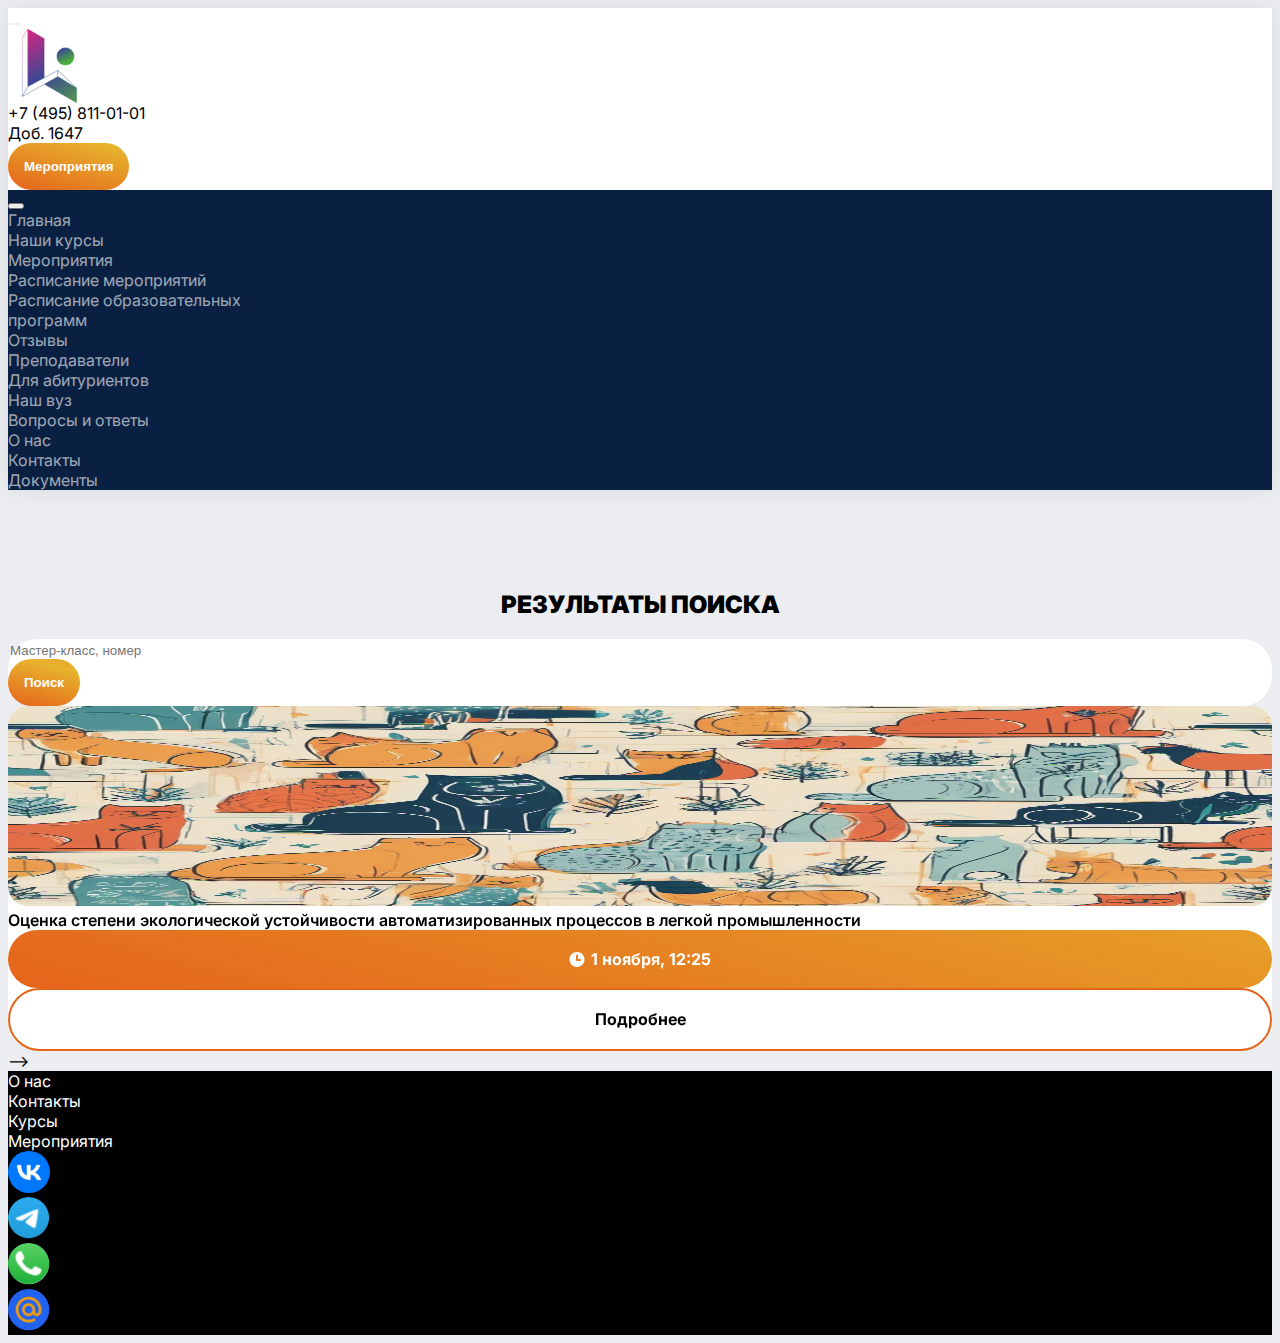
<file: search.html>
<!DOCTYPE html>
<html lang="en">
    <head>
        <meta charset="utf-8">
        <meta name="viewport" content="width=device-width, initial-scale=1">
        <title>Косыгин Парк</title>
        <link rel="preconnect" href="https://fonts.googleapis.com">
        <link rel="preconnect" href="https://fonts.gstatic.com" crossorigin>
        <link href="https://fonts.googleapis.com/css2?family=Inter:wght@100..900&family=Noto+Serif+Display:ital,wght@0,100..900;1,100..900&display=swap" rel="stylesheet">
        <link href="https://cdn.jsdelivr.net/npm/bootstrap@5.2.3/dist/css/bootstrap.min.css" rel="stylesheet" integrity="sha384-rbsA2VBKQhggwzxH7pPCaAqO46MgnOM80zW1RWuH61DGLwZJEdK2Kadq2F9CUG65" crossorigin="anonymous">
        <link rel="stylesheet" href="https://cdnjs.cloudflare.com/ajax/libs/font-awesome/6.5.1/css/all.min.css">
        <link rel="stylesheet" href="assets/css/owl.carousel.min.css">
        <link rel="stylesheet" href="assets/css/owl.theme.default.min.css">
        <link href="https://unpkg.com/aos@2.3.1/dist/aos.css" rel="stylesheet">
        <link rel="stylesheet" href="assets/css/main.css">
    </head>
<body class="e-bg">
    <header class="d-flex flex-column">
        <nav class="navbar navbar-dark px-2 px-sm-5 py-sm-3 fixed-top navbar-back-white">
            <div class="container-fluid">
                <button class="navbar-toggler" type="button" data-bs-toggle="offcanvas"
                    data-bs-target="#offcanvasDarkNavbar" aria-controls="offcanvasDarkNavbar">
                    <span class="navbar-toggler-icon"></span>
                </button>
                <a class="navbar-brand me-lg-auto mx-lg-4" href="index.html">
                    <div class="navbar-logo-colorful"></div>
                </a>
                <div class="d-none d-lg-flex">
                    <div class="d-flex align-items-center">
                        <!--<div class="container-search">
                            <input checked="" class="checkbox" type="checkbox">
                            <div class="mainbox">
                                <div class="iconContainer">
                                    <svg xmlns="http://www.w3.org/2000/svg" width="16" height="16" fill="currentColor" class="bi bi-search" viewBox="0 0 16 16">
                                        <path d="M11.742 10.344a6.5 6.5 0 1 0-1.397 1.398h-.001c.03.04.062.078.098.115l3.85 3.85a1 1 0 0 0 1.415-1.414l-3.85-3.85a1.007 1.007 0 0 0-.115-.1zM12 6.5a5.5 5.5 0 1 1-11 0 5.5 5.5 0 0 1 11 0z"/>
                                      </svg>
                                </div>
                                <input input type="text submit" class="search_input" placeholder="Поиск"
                                    onchange="location.href='../events.html'">
                            </div>
                        </div>-->
                        <a id="navbar-a" href="tel:+74958110101" class="px-5">+7 (495) 811-01-01</a>
                        <p class="pe-5">Доб. 1647</p>
                    </div>
                    <div><button class="btn-prop py-2 px-4" style="font-weight: 700;"
                            onclick="location.href='../events.html'">Мероприятия</button>
                    </div>
                </div>
    
                <div class="offcanvas offcanvas-start text-bg-dark" tabindex="-1" id="offcanvasDarkNavbar"
                    aria-labelledby="offcanvasDarkNavbarLabel">
                    <div class="offcanvas-header pt-5" style="height: auto">
                        <button type="button" class="btn-close btn-close-white" data-bs-dismiss="offcanvas"
                            aria-label="Close"></button>
                    </div>
                    <div class="offcanvas-body">
                        <ul class="navbar-nav justify-content-end flex-grow-1 pe-3">
                            <li class="nav-item">
                                <a class="nav-link active" aria-current="page" href="#">Главная</a>
                            </li>
                            <li class="nav-item">
                                <a class="nav-link" href="#">Наши курсы</a>
                            </li>
                            <li class="nav-item">
                                <a class="nav-link" href="events.html">Мероприятия</a>
                            </li>
                            <li class="nav-item">
                                <a class="nav-link" href="#">Расписание мероприятий</a>
                            </li>
                            <li class="nav-item">
                                <a class="nav-link" href="#">Расписание образовательных<br>программ</a>
                            </li>
                            <li class="nav-item">
                                <a class="nav-link" href="#">Отзывы</a>
                            </li>
                            <li class="nav-item">
                                <a class="nav-link" href="#">Преподаватели</a>
                            </li>
                            <li class="nav-item">
                                <a class="nav-link" href="#">Для абитуриентов</a>
                            </li>
                            <li class="nav-item">
                                <a class="nav-link" href="#">Наш вуз</a>
                            </li>
                            <li class="nav-item">
                                <a class="nav-link" href="#">Вопросы и ответы</a>
                            </li>
                            <li class="nav-item">
                                <a class="nav-link" href="#">О нас</a>
                            </li>
                            <li class="nav-item">
                                <a class="nav-link" href="#">Контакты</a>
                            </li>
                            <li class="nav-item">
                                <a class="nav-link" href="#">Документы</a>
                            </li>
                        </ul>
                    </div>
                </div>
            </div>
        </nav>
    </header>

    <section class="py-4 py-lg-5" style="margin-top: 100px">
        <div class="container py-4 py-lg-5">
            <h2>результаты поиска</h2>
            <div class="py-4">
                <form class="d-flex search-label py-3 px-3 shadow" role="search">
                    <input id="search-form" class="form-control search-control me-2" type="search" placeholder="Мастер-класс, номер" aria-label="Поиск">
                    <button class="btn-prop py-2 px-4" type="submit">Поиск</button>
                </form>
            </div>
        </div>
    </section>

    <!-<section class="py-4 py-lg-5">
        <div class="container py-4 py-lg-5">
            <div class="row g-4 pt-4 pt-lg-5">
                <div class="col-sm-6 col-lg-4" data-aos="zoom-in">
                    <div class="card-style p-4 d-flex flex-column">
                        <img src="assets/img/plug.png" style="border-radius: 20px;" width="100%" height="200" alt="">
                        <p class="pt-3" style="font-weight: 600;">
                            Оценка степени экологической устойчивости автоматизированных процессов в легкой промышленности
                        </p>
                        <div class="mt-auto d-flex flex-column flex-md-row justify-content-between pt-4 pt-sm-3">
                            <p class="btn-prop py-2 px-3"><img src="assets/img/ico/timer.svg" class="pe-2" alt="">1 ноября, 12:25</p>
                            <div class="p-2 p-md-0"></div>
                            <p class="btn-prop-outline py-2 px-3">Подробнее</p>
                        </div>
                    </div>
                </div>
            </div>
        </div>
    </section>-->

    <footer class="f-bg">
        <div class="container py-5 d-flex flex-wrap justify-content-center justify-content-md-between align-items-center">
            <div>
                <ul class="d-flex" style="margin: 0;">
                    <li class="pe-4 pe-md-5"><a href="">О нас</a></li>
                    <li class="pe-4 pe-md-5"><a href="">Контакты</a></li>
                    <li class="pe-4 pe-md-5"><a href="">Курсы</a></li>
                    <li><a href="">Мероприятия</a></li>
                </ul>
            </div>
            <div class="pt-4 pt-md-0">
                <ul class="d-flex align-items-center" style="margin: 0;">
                    <li class="pe-2 pe-md-3"><img src="assets/img/ico/vk.svg" alt=""></li>
                    <li class="pe-2 pe-md-3"><img src="assets/img/ico/tg.svg" alt=""></li>
                    <li class="pe-2 pe-md-3"><img src="assets/img/ico/wa.svg" alt=""></li>
                    <li><img src="assets/img/ico/mr.svg" alt=""></li>
                </ul>
            </div>
        </div>
    </footer>

    <script src="https://cdnjs.cloudflare.com/ajax/libs/jquery/3.7.1/jquery.min.js"></script>
    <script src="https://cdn.jsdelivr.net/npm/bootstrap@5.2.3/dist/js/bootstrap.bundle.min.js" integrity="sha384-kenU1KFdBIe4zVF0s0G1M5b4hcpxyD9F7jL+jjXkk+Q2h455rYXK/7HAuoJl+0I4" crossorigin="anonymous"></script>
    <script src="assets/js/owl.carousel.min.js"></script>
    <script src="https://unpkg.com/aos@2.3.1/dist/aos.js"></script>
    <script>
        AOS.init();
    </script>
    <script src="assets/js/main.js"></script>
</body>
</html>
</file>
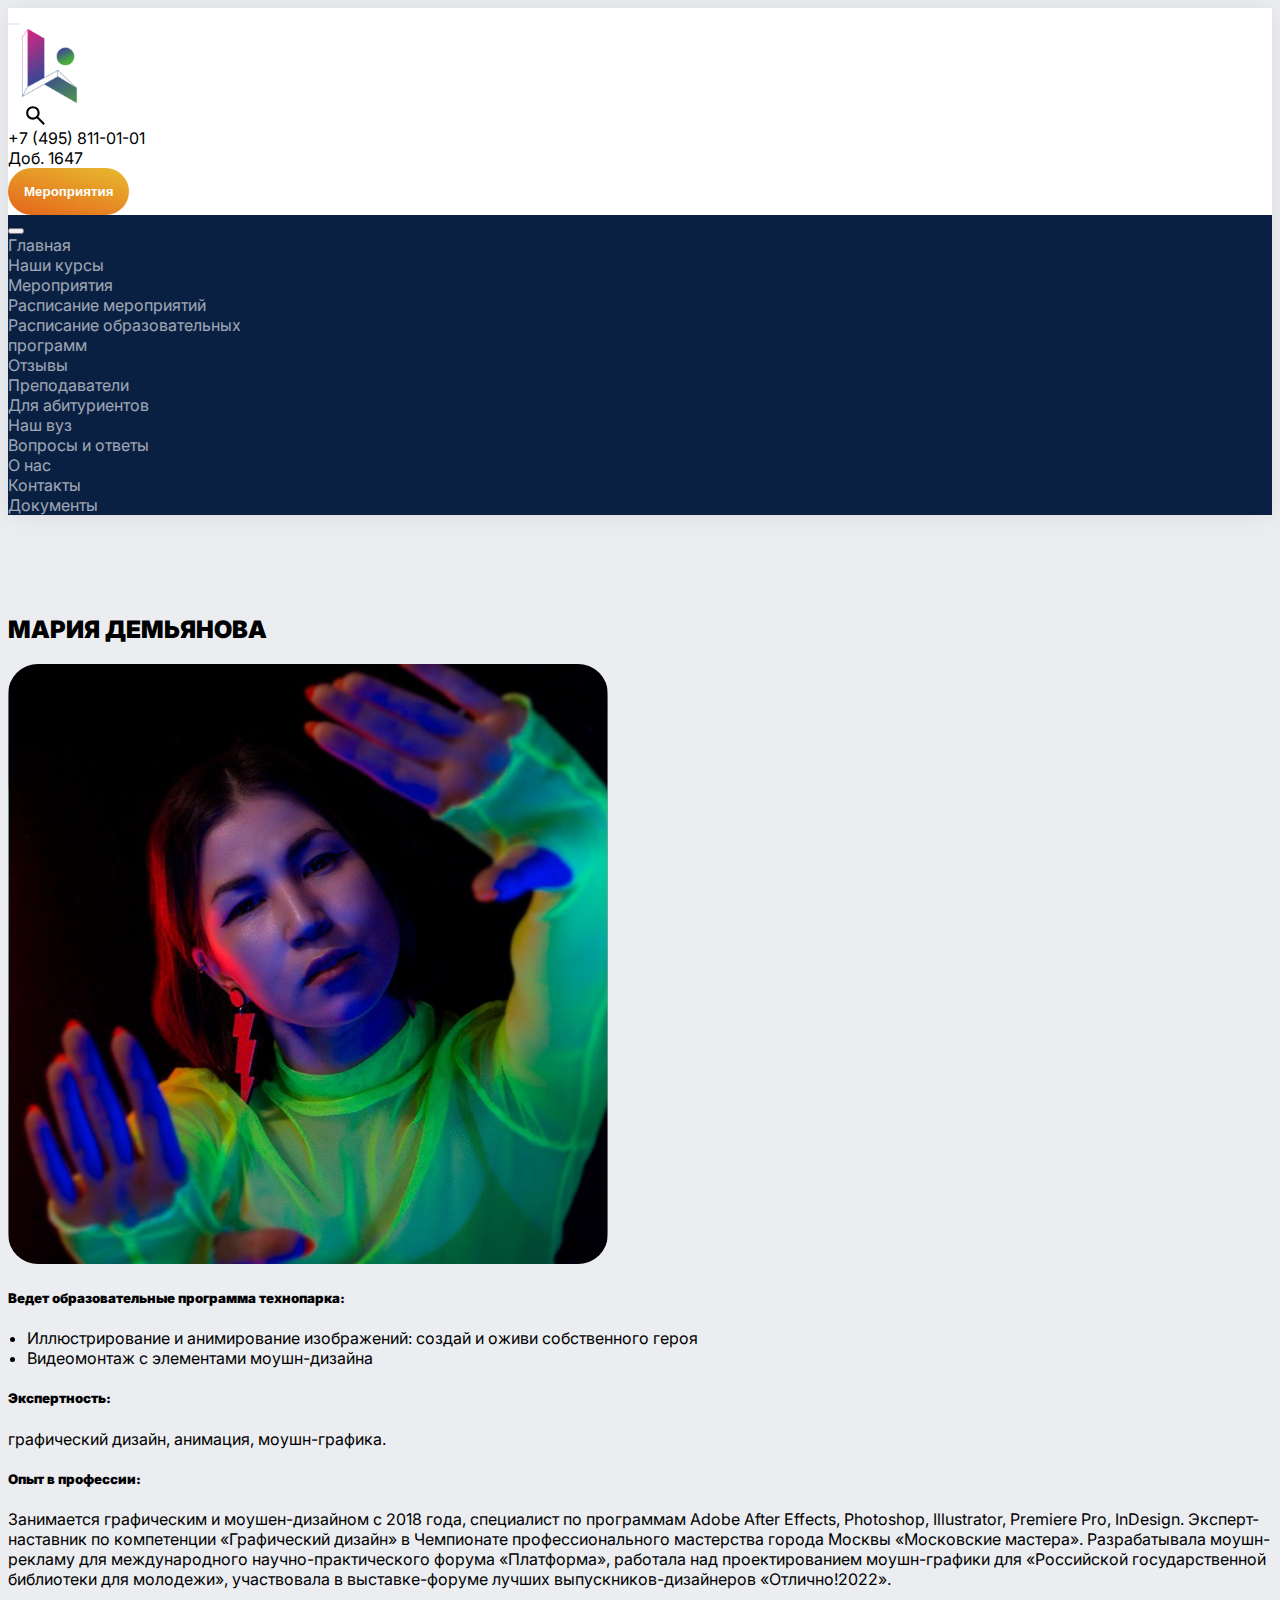
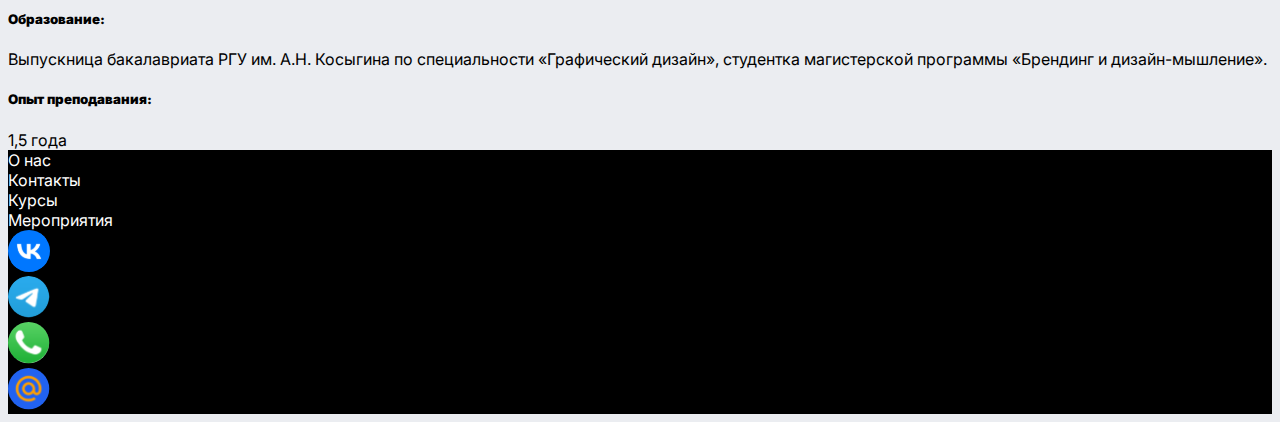
<file: tutor.html>
<!DOCTYPE html>
<html lang="en">
    <head>
        <meta charset="utf-8">
        <meta name="viewport" content="width=device-width, initial-scale=1">
        <title>Косыгин Парк</title>
        <link rel="preconnect" href="https://fonts.googleapis.com">
        <link rel="preconnect" href="https://fonts.gstatic.com" crossorigin>
        <link href="https://fonts.googleapis.com/css2?family=Inter:wght@100..900&family=Noto+Serif+Display:ital,wght@0,100..900;1,100..900&display=swap" rel="stylesheet">
        <link href="https://cdn.jsdelivr.net/npm/bootstrap@5.2.3/dist/css/bootstrap.min.css" rel="stylesheet" integrity="sha384-rbsA2VBKQhggwzxH7pPCaAqO46MgnOM80zW1RWuH61DGLwZJEdK2Kadq2F9CUG65" crossorigin="anonymous">
        <link rel="stylesheet" href="https://cdnjs.cloudflare.com/ajax/libs/font-awesome/6.5.1/css/all.min.css">
        <link rel="stylesheet" href="assets/css/owl.carousel.min.css">
        <link rel="stylesheet" href="assets/css/owl.theme.default.min.css">
        <link href="https://unpkg.com/aos@2.3.1/dist/aos.css" rel="stylesheet">
        <link rel="stylesheet" href="assets/css/main.css">
        <link rel="shortcut icon" href="assets/img/ico/logo-color.png" />
    </head>
<body class="e-bg">
    <header class="d-flex flex-column">
            <nav class="navbar navbar-back-white px-2 px-sm-5 py-sm-3 fixed-top a-black">
                <div class="container-fluid">
                    <button class="navbar-toggler" type="button" data-bs-toggle="offcanvas"
                        data-bs-target="#offcanvasDarkNavbar" aria-controls="offcanvasDarkNavbar">
                        <span class="navbar-toggler-icon"></span>
                    </button>
                    <a class="navbar-brand me-lg-auto mx-lg-4" href="/"><div class="navbar-logo-colorful"></div></a>
                    <div class="d-none d-lg-flex">
                        <div class="d-flex align-items-center">
                            <div class="container-search">
                                <input checked="" class="checkbox" type="checkbox">
                                <div class="mainbox">
                                    <div class="iconContainer">
                                        <div class="search-icon-dark"></div>
                                    </div>
                                    <input id="search-form" input type="text submit" class="search_input" placeholder="Поиск" onchange="location.href='../search.html'">
                                </div>
                            </div>
                            <a id="navbar-a" href="tel:+74958110101" class="px-5">+7 (495) 811-01-01</a>
                            <p class="pe-5">Доб. 1647</p>
                        </div>
                        <div><button class="btn-prop py-2 px-4" style="font-weight: 700;" onclick="location.href='../events.html'">Мероприятия</button>
                        </div>
                    </div>
        
                    <div class="offcanvas offcanvas-start text-bg-dark " tabindex="-1" id="offcanvasDarkNavbar"
                        aria-labelledby="offcanvasDarkNavbarLabel">
                        <div class="offcanvas-header pt-5" style="height: auto">
                            <button type="button" class="btn-close btn-close-white" data-bs-dismiss="offcanvas"
                                aria-label="Close"></button>
                        </div>
                        <div class="offcanvas-body">
                            <ul class="navbar-nav justify-content-end flex-grow-1 pe-3">
                                <li class="nav-item">
                                    <a class="nav-link active " aria-current="page" href="/">Главная</a>
                                </li>
                                <li class="nav-item">
                                    <a class="nav-link" href="courses.html">Наши курсы</a>
                                </li>
                                <li class="nav-item">
                                    <a class="nav-link" href="events.html">Мероприятия</a>
                                </li>
                                <li class="nav-item">
                                    <a class="nav-link" href="#">Расписание мероприятий</a>
                                </li>
                                <li class="nav-item">
                                    <a class="nav-link" href="#">Расписание образовательных<br>программ</a>
                                </li>
                                <li class="nav-item">
                                    <a class="nav-link" href="#">Отзывы</a>
                                </li>
                                <li class="nav-item">
                                    <a class="nav-link" href="#">Преподаватели</a>
                                </li>
                                <li class="nav-item">
                                    <a class="nav-link" href="#">Для абитуриентов</a>
                                </li>
                                <li class="nav-item">
                                    <a class="nav-link" href="#">Наш вуз</a>
                                </li>
                                <li class="nav-item">
                                    <a class="nav-link" href="#">Вопросы и ответы</a>
                                </li>
                                <li class="nav-item">
                                    <a class="nav-link" href="#">О нас</a>
                                </li>
                                <li class="nav-item">
                                    <a class="nav-link" href="#">Контакты</a>
                                </li>
                                <li class="nav-item">
                                    <a class="nav-link" href="#">Документы</a>
                                </li>
                            </ul>
                        </div>
                    </div>
                </div>
            </nav>
        <!--</div>-->
    </header>

    <section class="py-4 py-lg-5" style="margin-top: 100px">
        <div class="container py-4 py-lg-5">
            <h2 style="text-align: left;">Мария Демьянова</h2>
            <div class="row g-4 g-lg-5 pt-4">
                <div class="col-lg-6">
                    <img src="assets/img/tutor.svg" class="img-fluid img-rounded" height="600px" width="600px" alt="">
                </div>
                <div class="col-lg-6 d-flex flex-column">
                    <div>
                        <h5 class="tutor-header">Ведет образовательные программа технопарка:</h5>
                        
                        <ul class="ul-tips pb-2">
                            <li>Иллюстрирование и анимирование изображений: создай и оживи собственного героя</li>
                            <li>Видеомонтаж с элементами моушн-дизайна</li>
                        </ul>
                        
                        <h5 class="tutor-header">Экспертность:</h5>
                        <p>графический дизайн, анимация, моушн-графика.</p> 
                        
                        <h5 class="tutor-header pt-2">Опыт в профессии:</h5> 
                        <p>Занимается графическим и моушен-дизайном с 2018 года, специалист по программам Adobe After
                        Effects, Photoshop, Illustrator, Premiere Pro, InDesign. Эксперт-наставник по компетенции «Графический дизайн» в
                        Чемпионате профессионального мастерства города Москвы «Московские мастера». Разрабатывала моушн-рекламу для
                        международного научно-практического форума «Платформа», работала над проектированием моушн-графики для «Российской
                        государственной библиотеки для молодежи», участвовала в выставке-форуме лучших выпускников-дизайнеров
                        «Отлично!2022».</p>
                        
                        <h5 class="tutor-header pt-2">Образование:</h5> 
                        <p>Выпускница бакалавриата РГУ им. А.Н. Косыгина по специальности «Графический дизайн», студентка
                        магистерской программы «Брендинг и дизайн-мышление».</p>
                        
                        <h5 class="tutor-header pt-2">Опыт преподавания:</h5> 
                        <p>1,5 года </p>
                    </div>
                </div>
            </div>
        </div>
    </section>

    <footer class="f-bg">
        <div class="container py-5 d-flex flex-wrap justify-content-center justify-content-md-between align-items-center">
            <div>
                <ul class="d-flex" style="margin: 0;">
                    <li class="pe-4 pe-md-5"><a href="">О нас</a></li>
                    <li class="pe-4 pe-md-5"><a href="">Контакты</a></li>
                    <li class="pe-4 pe-md-5"><a href="">Курсы</a></li>
                    <li><a href="">Мероприятия</a></li>
                </ul>
            </div>
            <div class="pt-4 pt-md-0">
                <ul class="d-flex align-items-center" style="margin: 0;">
                    <li class="pe-2 pe-md-3"><img src="assets/img/ico/vk.svg" alt=""></li>
                    <li class="pe-2 pe-md-3"><img src="assets/img/ico/tg.svg" alt=""></li>
                    <li class="pe-2 pe-md-3"><img src="assets/img/ico/wa.svg" alt=""></li>
                    <li><img src="assets/img/ico/mr.svg" alt=""></li>
                </ul>
            </div>
        </div>
    </footer>

    <script src="https://cdnjs.cloudflare.com/ajax/libs/jquery/3.7.1/jquery.min.js"></script>
    <script src="https://cdn.jsdelivr.net/npm/bootstrap@5.2.3/dist/js/bootstrap.bundle.min.js" integrity="sha384-kenU1KFdBIe4zVF0s0G1M5b4hcpxyD9F7jL+jjXkk+Q2h455rYXK/7HAuoJl+0I4" crossorigin="anonymous"></script>
    <script src="assets/js/owl.carousel.min.js"></script>
    <script src="https://unpkg.com/aos@2.3.1/dist/aos.js"></script>
    <script>
        AOS.init();
    </script>
    <script src="assets/js/main.js"></script>
</body>
</html>
</file>
<file: assets/css/main.css>
:root{
  --bg-color: #F7F7F7;
  --e-bg-color: #0A2042;
  --active-color: #FFFFFF
  --text-color: #000000;
  --e-text-color: #FFFFFF;
  --accent-color: linear-gradient(90deg, #E5641B 0%, #e6af22f2 100%);
  --e-accent-color: linear-gradient(90deg, #A24E78 0%, #FC4C44 100%);
  --contrast-color: #EBEDF1;
  --e-contrast-color: #080D34;
}

/*=============MAIN=============*/

body{
  font-family: "Inter", sans-serif;
  background-color: var(--bg-color);
  color: var(--text-color);
  scroll-behavior: smooth;
}
body::-webkit-scrollbar {
  display: none;
}

h1{
  text-align: left;
  text-transform: uppercase;
  font-weight: 800;
}

h2{
  text-align: center;
  font-weight: 900;
  text-transform: uppercase;
}

h3{
  font-weight: 900;
}

ul{
  list-style: none;
  padding-left: 0;
  margin: 0;
}

p{
  margin: 0;
}

video{
  object-fit: cover;
}

a{
  color: #FFFFFF;
  text-decoration: none;
}
a:hover{
  color: #E5641B;
  text-decoration: none;
  transition: all .2s ease;
}

.owl-theme .owl-nav.disabled+.owl-dots {
  margin-top: 25px;
}


/*=============CUSTOM-ITEMS=============*/

.fix-height{
  height: 100vh;
}

.bg{
  background-color: var(--bg-color);
}

.e-bg{
  background-color: var(--contrast-color);
}

.f-bg{
  background-color: #000000;
  color: var(--e-text-color);
}

.btn-prop{
  width: auto;
  display: flex;
  padding: 1.2em 1rem;
  cursor: pointer;
  gap: 0.4rem;
  font-weight: bold;
  border-radius: 45px;
  background: linear-gradient(15deg, #E5641B, #e6af22f2, #E5641B) no-repeat;
  background-size: 300%;
  color: #fff;
  border: none;
  background-position: left center;
  transition: background .3s ease;
  text-align: center;
  justify-content: center;
  white-space: nowrap;
  align-items: center;
}
.btn-prop:hover {
  background-size: 320%;
  background-position: right center;
}

.btn-prop-outline{
  width: auto;
  display: flex;
  padding: 1.2em 1rem;
  cursor: pointer;
  gap: 0.4rem;
  font-weight: bold;
  border-radius: 45px;
  background: transparent;
  background-size: 300%;
  color: var(--text-color);
  border: 2px solid #E5641B;
  background-position: left center;
  transition: all .3s ease;
  text-align: center;
  justify-content: center;
  white-space: nowrap;
}
.btn-prop-outline:hover {
  background-size: 320%;
  background-position: right center;
  background: #E5641B;
  transition: all .3s ease;
  color: var(--e-text-color);
}

.e-btn-prop{
  width: auto;
  display: flex;
  padding: 1.2em 1rem;
  cursor: pointer;
  gap: 0.4rem;
  font-weight: bold;
  border-radius: 45px;
  background: linear-gradient(15deg, #A24E78, #FC4C44, #A24E78) no-repeat;
  background-size: 300%;
  color: #fff;
  border: none;
  background-position: left center;
  transition: background .3s ease;
  text-align: center;
  justify-content: center;
  white-space: nowrap;
  align-items: center;
}
.e-btn-prop:hover {
  background-size: 320%;
  background-position: right center;
}

.event-photo-btn{
  background-color: transparent;
  padding: 0px;
  margin: 0px;
  border: 0px;
  transition: all 0.3s ease;
}
.event-photo-btn:hover{
  scale: .95;
}

.photo-btn{
  background-color: transparent;
  border: 3px solid #FFFFFF;
  border-radius: 30px;
  color: #FFFFFF;
}

/*.btn-prop-outline{
  background: var(--bg-color);
  border: 2px solid #E5641B;
  border-radius: 45px;
  color: var(--text-color);
  font-weight: 600;
  transition: .2s linear;
}
.btn-prop-outline:hover{
  background: var(--accent-color);
  border: 2px solid #E5641B;
  color: var(--e-text-color);
}
.btn-prop-outline:focus{
  background: var(--accent-color);
  color: var(--e-text-color);
  transition: .2s linear;
}*/

.img-rounded{
  border-radius: 30px;
}

.container-search {
  position: relative;
  box-sizing: border-box;
  width: fit-content;
  height: 100%;
}

.mainbox {
  box-sizing: border-box;
  position: relative;
  width: 220px;
  height: 100%;
  display: flex;
  flex-direction: row-reverse;
  align-items: center;
  justify-content: center;
  border-radius: 160px;
  background: var(--accent-color);
  transition: all 0.3s ease;
}

.checkbox:focus {
  border: none;
  outline: none;
}
.checkbox:checked {
  right: 10px;
}
.checkbox:checked ~ .mainbox {
  width: 50px;
  background: transparent;
  transition: all 0.3s ease;
}
.checkbox:checked ~ .mainbox .search_input {
  width: 0;
  height: 0px;
}
.checkbox:checked ~ .mainbox .iconContainer {
  padding-right: 8px;
}
.checkbox {
  box-sizing: border-box;
  width: 30px;
  height: 30px;
  position: absolute;
  right: 17px;
  top: 10px;
  z-index: 9;
  cursor: pointer;
  appearance: none;
}
.search_input {
  box-sizing: border-box;
  height: 100%;
  width: 170px;
  background-color: transparent;
  border: none;
  outline: none;
  padding-bottom: 4px;
  padding-left: 10px;
  font-size: 1em;
  color: white;
  transition: all 0.3s ease;
  font-family: system-ui, -apple-system, BlinkMacSystemFont, 'Segoe UI', Roboto, Oxygen, Ubuntu, Cantarell, 'Open Sans', 'Helvetica Neue', sans-serif;
}
.search_input::placeholder {
  color: rgba(255, 255, 255, 0.776);
}

.iconContainer {
  box-sizing: border-box;
  width: fit-content;
  transition: all 0.3s ease;
}

.search_icon {
  box-sizing: border-box;
  fill: white;
  font-size: 1.3em;
}

.price{
  font-weight: 700;
  color: #E5641B;
}

.search-icon{
  background-image: url(../img/ico/search-icon-white.svg);
  background-repeat: no-repeat;
  background-position: center;
  background-size: cover;
  display: block;
  height: 25px;
  width: 25px;
  transition: all 0.3s ease-in-out;
}
.search-icon-dark{
  background-image: url(../img/ico/search-icon-black.svg);
  background-repeat: no-repeat;
  background-position: center;
  background-size: cover;
  display: block;
  height: 25px;
  width: 25px;
  transition: all 0.3s ease-in-out;
}


/*=============ICO=============*/

.geo-ico{
  border-radius: 100px;
  max-width: 40px;
  max-height: 40px;
}

.card-ico{
  width: 65px;
  height: 65px;
  display: block;
  margin: 0 auto;
}

.tutor-ico{
  width: 190px;
  height: 190px;
  margin: 0 auto;
}

/*=============INTRO=============*/

.intro{
  background-image: url(../img/intro.gif);
  background-color: #080D34;
  background-position: center; 
  background-repeat: no-repeat;
  background-size: cover;
  height: 100vh;
  color: var(--e-text-color);
  /*position: relative;
  z-index: 1;*/
}
.intro_video{
  position: absolute;
}

.intro-video{
  background-position: center; 
  background-repeat: no-repeat;
  background-size: cover;
  height: 100vh;
}

.overlay{
  position: absolute;
  top:0;
  left:0;
  width: 100%;
  height: 100%;
  z-index: 4;
}

.text-bg-dark {
  color: #fff !important;
  background-color: var(--e-bg-color) !important;
}

.navbar-toggler {
  border: 0px solid var(--bs-navbar-toggler-border-color);
}

.navbar-toggler:focus {
  box-shadow: 0 0 0 0;
}


/*=============NAVBAR SCROLL=============*/

.nav-link{
  color: var(--e-text-color) !important;
  opacity: .6;
  transition: all 0.2s ease-in-out;
}
.nav-link:hover{
  opacity: 1;
}

.navbar-logo{
  background-image: url(../img/ico/logo-white.svg);
  background-repeat: no-repeat;
  background-position: center;
  height: 75px;
  width: 75px;
  display: block;
  transition: all 0.3s ease-in-out;
}
.navbar-logo-colorful{
  background-image: url(../img/ico/logo-color.svg);
  background-repeat: no-repeat;
  background-position: center;
  height: 75px;
  width: 75px;
  display: block;
  transition: all 0.3s ease-in-out;
}

.navbar-back{
  background-color: transparent;
  color: var(--e-text-color);
  transition: all 0.3s ease-in-out;
}

.navbar-back-white{
  background-color: #FFFFFF;
  color: var(--text-color) !important;
  transition: all 0.3s ease-in-out;
  box-shadow: 0px 0px 25px rgba(0, 0, 0, .075);
}
.navbar-back-white a{
  color: #000000;
  transition: all 0.3s ease-in-out;
}
.navbar-back-white p{
  color: #000000;
  transition: all 0.3s ease-in-out;
}

.btn-close:focus {
  outline: 0;
  box-shadow: none;
  opacity: 1;
}


/*=============TIPS=============*/

.ul-tips{
  list-style-type:disc;
  padding-left: 1.2rem;
}


/*=============PROF-TIPS=============*/

.ul-prof{
  list-style-type:decimal;
  font-weight: 900;
  padding-left: 1.2rem;
}


/*=============CARDS=============*/

.card-button{
  border: 0px;
  background: transparent;
  border-radius: 30px;
}

.card-style{
  background-color: #fff;
  border-radius: 30px;
  border: 0px;
  height: 100%;
  transition: all .3s;
  cursor: pointer;
}
.card-style:hover{
  transform: scale(.95);
}
#task .card-style{
  cursor: auto;
}
#task .card-style:hover {
  transform: none;
}

.card-header{
  font-weight: 900;
  text-align: center;
}

.card-des{
  text-align: center;
  margin: 0;
}

.tutor-header{
  font-weight: 900;
  text-align: left;
}

.tutor-des{
  text-align: left;
  margin: 0;
}

/*=============REVIEWS=============*/

.youtube {
  background-position: center;
  background-repeat: no-repeat;
  position: relative;
  display: inline-block;
  overflow: hidden;
  transition: all 200ms ease-out;
  cursor: pointer;
}
.youtube .play {
  background: url('../img/youtube-play-btn.png') no-repeat; /*ВАЖНО: здесь укажите адрес до изображения*/
  background-position: 0 -50px;
  -webkit-background-size: 100% auto;
  background-size: 100% auto;
  position: absolute;
  height: 50px;
  width: 69px;
  transition: none;
  top:0;
  left:0;
  right:0;
  bottom:0;
  margin:auto;
}
.youtube:hover .play {
  background-position: 0 0;
}


/*=============FAQ=============*/

.accordion-button{
  background-color: transparent;
  font-weight: 600;
  border-bottom: 2px solid #000000;
  padding-left: 0px;
  padding-right: 0px;
}
.accordion-button:not(.collapsed) {
  color: #000000;
  background-color: transparent;
  box-shadow: 0;
}
.accordion-button:focus {
  border-color: #000000;
  outline: 0px;
  box-shadow: none;
}
.accordion-button:not(.collapsed)::after {
  background-image: var(--bs-accordion-btn-icon);
  transform: var(--bs-accordion-btn-icon-transform);
}

.accordion-item{
  background-color: transparent;
  border: 0px;
}


/*=============INTRO-EVENTS=============*/

.intro-events{
  background-color: var(--contrast-color);
  background-image: url(../img/events-banner.svg);
  background-repeat: no-repeat;
  background-position: top;
  background-size: contain;
  color: var(--e-text-color);
}


/*=============MAPS=============*/

.map{
  height: 100%;
}


/*=============SEARCH=============*/

.search-label{
  background-color: #FFFFFF;
  border: 0px;
  border-radius: 30px;
}

.search-control{
  background-color: transparent;
  border: 0px;
}
.search-control:focus{
  border: 0px;
  box-shadow: none;
}

/*=============COURSE=============*/

.course-des{
  color: #E5641B;
  font-weight: 700;
}


/*=============MEDIA=============*/

@media (max-width: 1200px) {
  .intro-events{
    background-color: var(--contrast-color);
    background-image: url(../img/events-banner.svg);
    background-repeat: no-repeat;
    background-position: top;
    background-size: auto;
  }

  .navbar-logo, .navbar-logo-colorful{
    scale: 0.7;
  }

  .btn-course{
    width: 100%;
  }
}
</file>
